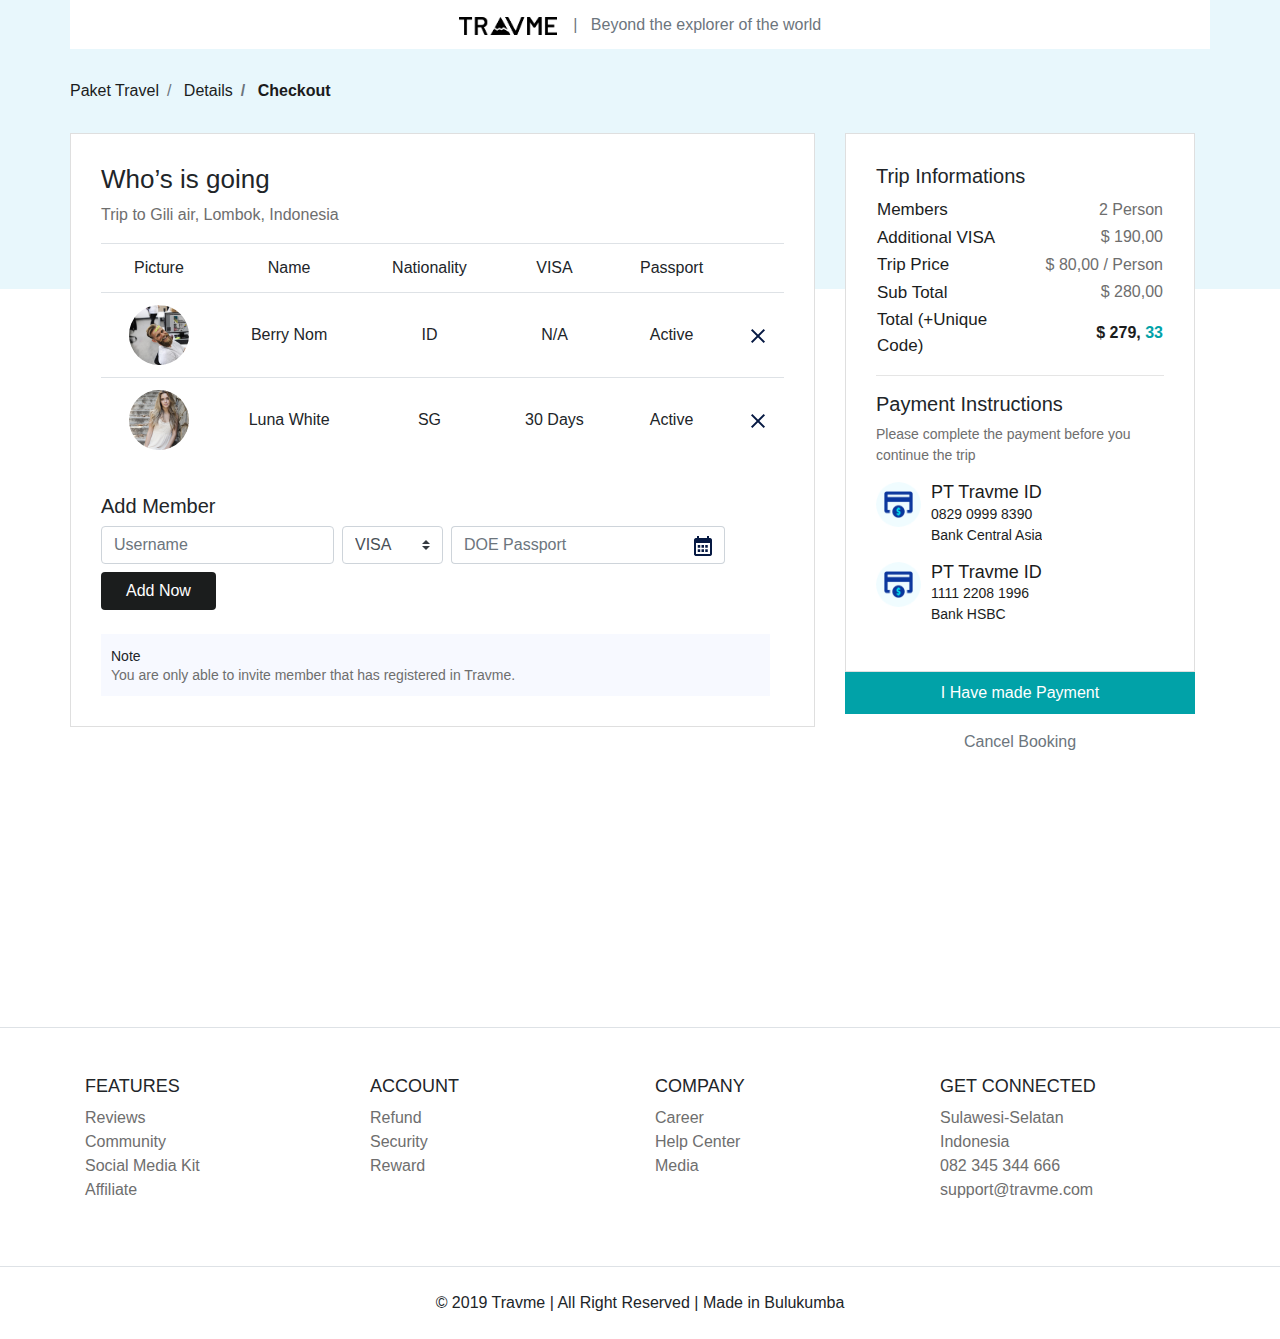
<file: checkout.html>
<!DOCTYPE html>
<html lang="en">
<head>
    <meta charset="UTF-8">
    <meta name="viewport" content="width=device-width, initial-scale=1.0">
    <meta http-equiv="X-UA-Compatible" content="ie=edge">
    <title>Travme</title>
    <link rel="stylesheet" href="frontend/libraries/bootstrap/css/bootstrap.css">
    <link rel="stylesheet" href="frontend/libraries/xzoom/xzoom.css">
    <link rel="stylesheet" href="frontend/libraries/gijgo/css/gijgo.min.css">
    <link href="https://fonts.googleapis.com/css?family=Assistant:200,300,400,600,700,800|Barlow:200,300,400,500,600,700,800&display=swap" rel="stylesheet">
    <link rel="stylesheet" href="frontend/styles/main.css">

</head>
<body>
  <!-- NAVIGASI -->
    <div class="container">
      <nav class="row navbar navbar-expand-lg navbar-light bg-white">
        <div class="navbar-nav ml-auto mr-auto mr-sm-auto mr-lg-0 mr-md-auto">
          <a href="index.html" class="navbar-brand">
            <img src="frontend/images/logo-travme.png" alt="logo travme">
          </a>
        </div>

        <ul class="navbar-nav mr-auto d-none d-lg-block">
          <li>
            <span class="text-muted">
              | &nbsp; Beyond the explorer of the world
            </span>
          </li>
        </ul>
      </nav>
    </div>
  <!-- NAVIGASI -->

  <!-- MAIN -->
    <main>
      <!-- DETAILS HEADER -->
        <section class="section-details-header"></section>
      <!-- DETAILS HEADER -->

      <!-- DETAILS CONTENT -->
        <section class="section-details-content">
          <div class="container">
            <div class="row">
              <div class="col p-0">
                <nav>
                  <ol class="breadcrumb">
                    <li class="breadcrumb-item">
                      Paket Travel
                    </li>
                    <li class="breadcrumb-item">
                      Details
                    </li>
                    <li class="breadcrumb-item active">
                      Checkout
                    </li>
                  </ol>
                </nav>
              </div>
            </div>

            <div class="row">
              <div class="col-lg-8 pl-lg-0">
                <div class="card card-details">
                  <h1>Who’s is going</h1>
                  <p>Trip to Gili air, Lombok, Indonesia</p>
                  <div class="attendee">
                    <table class="table table-responsive-sm text-center">
                      <thead>
                        <tr>
                          <td>Picture</td>
                          <td>Name</td>
                          <td>Nationality</td>
                          <td>VISA</td>
                          <td>Passport</td>
                          <td></td>
                        </tr>
                      </thead>
                      <tbody>
                        <tr>
                          <td>
                            <img src="frontend/images/avatar-1.png" height="60">
                          </td>
                          <td class="align-middle">
                            Berry Nom
                          </td>
                          <td class="align-middle">
                            ID
                          </td>
                          <td class="align-middle">
                            N/A
                          </td>
                          <td class="align-middle">
                            Active
                          </td>
                          <td class="align-middle">
                            <a href="#">
                              <img src="frontend/images/icon-remove.png">
                            </a>
                          </td>
                        </tr>

                        <tr>
                          <td>
                            <img src="frontend/images/avatar-2.png" height="60">
                          </td>
                          <td class="align-middle">
                            Luna White
                          </td>
                          <td class="align-middle">
                            SG
                          </td>
                          <td class="align-middle">
                            30 Days
                          </td>
                          <td class="align-middle">
                            Active
                          </td>
                          <td class="align-middle">
                            <a href="#">
                              <img src="frontend/images/icon-remove.png">
                            </a>
                          </td>
                        </tr>
                      </tbody>
                    </table>
                  </div>
                  
                  <div class="member mt-3">
                    <h2>Add Member</h2>
                    <form class="form-inline">
                      <label for="inputUsername" class="sr-only">Name</label>
                      <input type="text" name="inputUsername" class="form-control mb-2 mr-sm-2" id="inputUsername" placeholder="Username">

                      <label for="inputVisa" class="sr-only">Visa</label>
                      <select name="inputVisa" id="inputVisa" class="custom-select mb-2 mr-sm-2">
                        <option value="VISA" selected >VISA</option>
                        <option value="30 Days">30 Days</option>
                        <option value="N/A">N/A</option>
                      </select>

                      <label for="doePassport" class="sr-only">DOE Passport</label>
                      <div class="input-group mb-2 mr-sm-2">
                        <input type="text" class="form-control datepicker" id="doePassport" placeholder="DOE Passport">
                      </div>

                      <button type="submit" class="btn btn-add-now mb-2 px-4">
                        Add Now
                      </button>
                    </form>

                    <div>
                      <div class="note mt-3">
                        <h3 class="mt-1 mb-0">Note</h3>
                        <p class="disclamer mb-0">
                          You are only able to invite member that has registered in Travme.
                        </p>
                      </div>
                    </div>
                  </div>
                </div>
              </div>

              <div class="col-lg-4">
                <div class="card card-details card-right">                 
                  <h2>Trip Informations</h2>
                  <table class="trip-informations">
                    <tr>
                      <th width="50%">Members</th>
                      <td width="50%" class="text-right">
                        2 Person
                      </td>
                    </tr>
                    <tr>
                      <th width="50%">Additional VISA</th>
                      <td width="50%" class="text-right">
                        $ 190,00
                      </td>
                    </tr>
                    <tr>
                      <th width="50%">Trip Price</th>
                      <td width="50%" class="text-right">
                        $ 80,00 / Person
                      </td>
                    </tr>
                    <tr>
                      <th width="50%">Sub Total</th>
                      <td width="50%" class="text-right">
                        $ 280,00
                      </td>
                    </tr>
                    <tr>
                      <th width="50%">Total (+Unique Code)</th>
                      <td width="50%" class="text-right text-total">
                        <span class="text-black">$ 279,</span>
                        <span class="text-hijau">33</span> 
                      </td>
                    </tr>
                  </table>
                  <hr>
                  <h2>Payment Instructions</h2>
                  <p class="payment-instruction">
                    Please complete the payment before you
                    <br> 
                    continue the trip
                  </p>
                  <div class="bank">
                    <div class="bank-item pb-3">
                      <img src="frontend/images/icon-bank.png" alt="icon bank" class="bank-image">
                      <div class="description">
                        <h3>PT Travme ID</h3>
                        <p>
                          0829 0999 8390
                          <br>
                          Bank Central Asia
                        </p>
                      </div>
                      <div class="clearfix"></div>
                    </div>
                    <div class="bank-item pb-3">
                      <img src="frontend/images/icon-bank.png" alt="icon bank" class="bank-image">
                      <div class="description">
                        <h3>PT Travme ID</h3>
                        <p>
                          1111 2208 1996
                          <br>
                          Bank HSBC
                        </p>
                      </div>
                      <div class="clearfix"></div>
                    </div>
                  </div>
                </div>
                <div class="join-container">
                  <a href="success.html" class="btn btn-block btn-join-now mt-3 py-2">
                    I Have made Payment
                  </a>
                </div>
                <div class="text-center mt-3">
                  <a href="details.html" class="text-muted">
                    Cancel Booking
                  </a>
                </div>
              </div>
            </div>
          </div>
        </section>
      <!-- DETAILS CONTENT -->
    </main>
  <!-- MAIN -->

  <!-- FOOTER -->
    <footer class="section-footer mt-5 mb-4 border-top">
      <div class="container pt-5 pb-5">
        <div class="row justify-content-center">
          <div class="col-12">
            <div class="row">
              <div class="col-12 col-lg-3">
                <h5>FEATURES</h5>
                <ul class="list-unstyled">
                  <li><a href="#">Reviews</a></li>
                  <li><a href="#">Community</a></li>
                  <li><a href="#">Social Media Kit</a></li>
                  <li><a href="#">Affiliate</a></li>
                </ul>
              </div>
              <div class="col-12 col-lg-3">
                <h5>ACCOUNT</h5>
                <ul class="list-unstyled">
                  <li><a href="#">Refund</a></li>
                  <li><a href="#">Security</a></li>
                  <li><a href="#">Reward</a></li>
                </ul>
              </div>
              <div class="col-12 col-lg-3">
                <h5>COMPANY</h5>
                <ul class="list-unstyled">
                  <li><a href="#">Career</a></li>
                  <li><a href="#">Help Center</a></li>
                  <li><a href="#">Media</a></li>
                </ul>
              </div>
              <div class="col-12 col-lg-3">
                <h5>GET CONNECTED</h5>
                <ul class="list-unstyled">
                  <li><a href="#">Sulawesi-Selatan</a></li>
                  <li><a href="#">Indonesia</a></li>
                  <li><a href="#">082 345 344 666</a></li>
                  <li><a href="#">support@travme.com</a></li>
                </ul>
              </div>
            </div>
          </div>
        </div>
      </div>

      <div class="container-fluid">
        <div class="row border-top justify-content-center align-items-center pt-4">
          <div class="col-auto text-gray-500 font-weight-light">
            &copy 2019 Travme | All Right Reserved | Made in Bulukumba
          </div>
        </div>
      </div>
    </footer>
  <!-- FOOTER -->
  
  <script src="frontend/libraries/jquery/jquery-3.4.1.min.js"></script> 
  <script src="frontend/libraries/bootstrap/js/bootstrap.js"></script>
  <script src="frontend/libraries/retina/retina.min.js"></script>
  <script src="frontend/libraries/xzoom/xzoom.min.js"></script>
  <script src="frontend/libraries/gijgo/js/gijgo.min.js"></script>
  <script>
    $(document).ready(function(){
      $('.xzoom, .xzoom-gallery').xzoom({
        zoomWidth: 500,
        title: false,
        tint: '#333',
        xoffset: 15
      });

      $('.datepicker').datepicker({
        uiLibrary: 'bootstrap4',
        icons: {
          rightIcon: '<img src="frontend/images/icon_calender.png"/>'
        }
      })
    });
  </script>
</body>
</html>
</file>
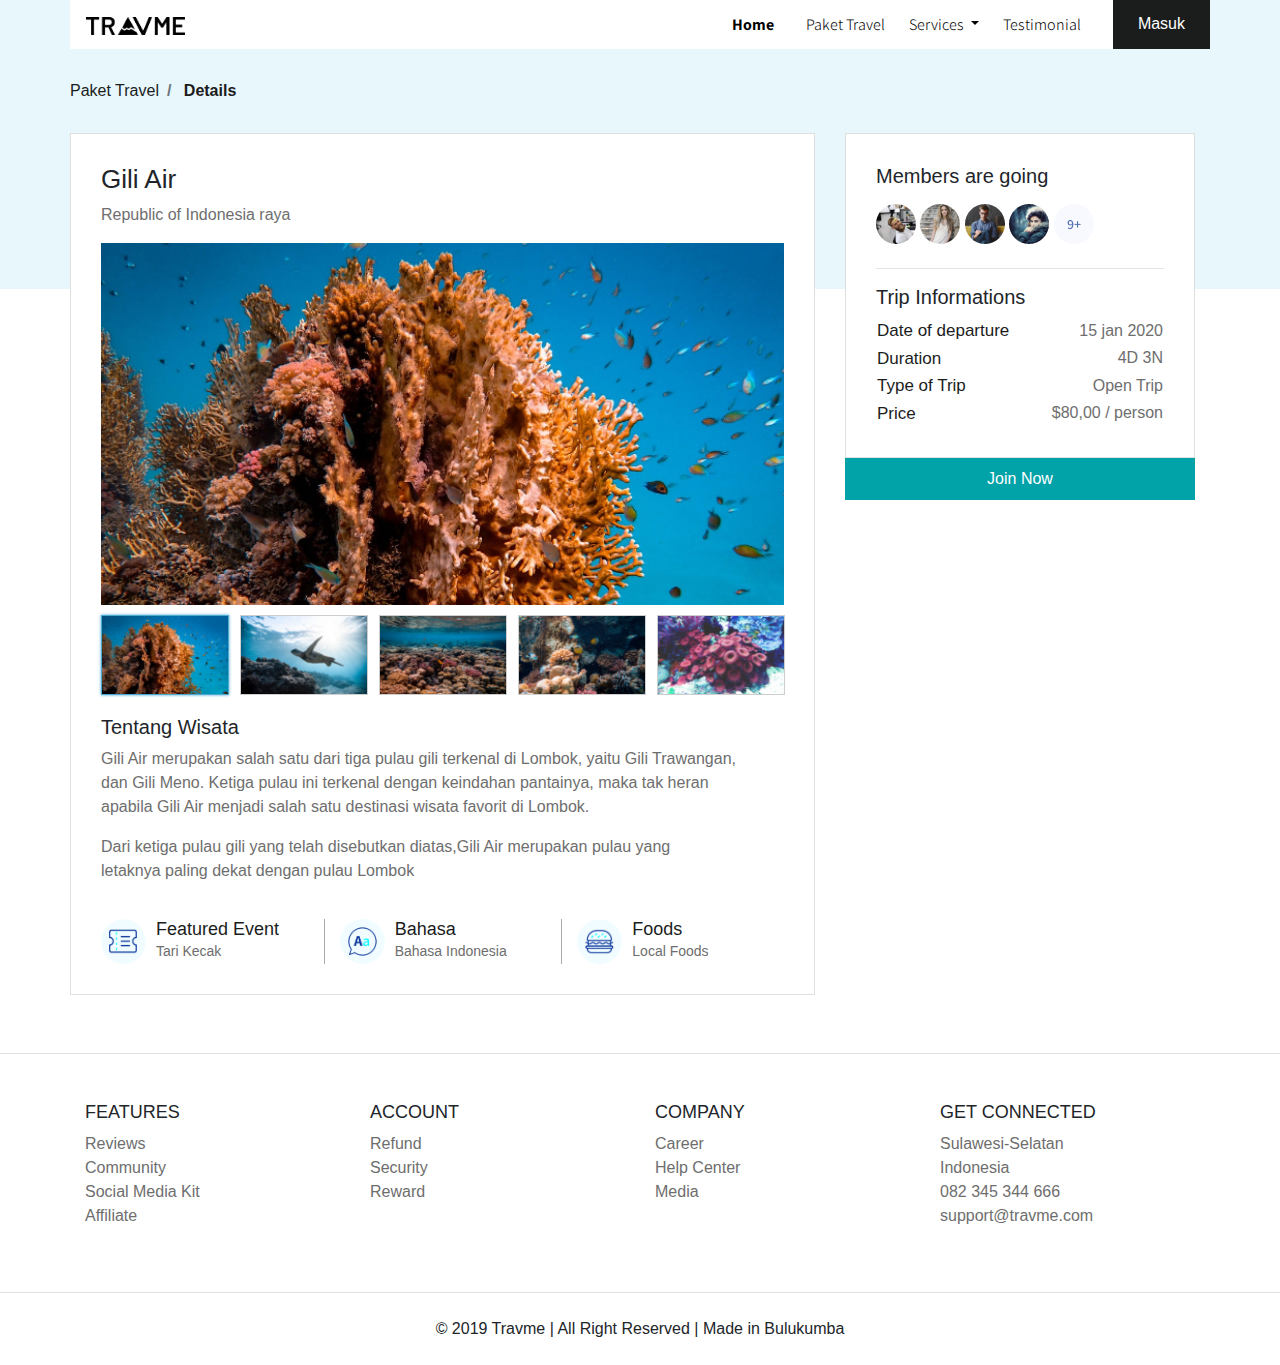
<file: details.html>
<!DOCTYPE html>
<html lang="en">
<head>
    <meta charset="UTF-8">
    <meta name="viewport" content="width=device-width, initial-scale=1.0">
    <meta http-equiv="X-UA-Compatible" content="ie=edge">
    <title>Travme</title>
    <link rel="stylesheet" href="frontend/libraries/bootstrap/css/bootstrap.css">
    <link rel="stylesheet" href="frontend/libraries/xzoom/xzoom.css">
    <link href="https://fonts.googleapis.com/css?family=Assistant:200,300,400,600,700,800|Barlow:200,300,400,500,600,700,800&display=swap" rel="stylesheet">
    <link rel="stylesheet" href="frontend/styles/main.css">

</head>
<body>
  <!-- NAVIGASI -->
    <div class="container">
      <nav class="row navbar navbar-expand-lg navbar-light bg-white">
        <a href="index.html" class="navbar-brand">
          <img src="frontend/images/logo-travme.png" alt="logo travme">
        </a>
        <button
          class="navbar-toggler navbar-toggler-right custom-toggler"
          type="button"
          data-toggle="collapse"
          data-target="#navBar"
        >

          <span class="navbar-toggler-icon"></span>
        </button>
        
        <!-- navbar -->
          <div class="collapse navbar-collapse" id="navBar">
            <ul class="navbar-nav ml-auto mr-3">
              <li class="nav-item mx-md-2">
                <a href="#" class="nav-link active">Home</a>
              </li>
              <li class="nav-item mx-md-2">
                <a href="#" class="nav-link">Paket Travel</a>
              </li>
              <li class="nav-item dropdown">
                <a
                href="#" 
                class="nav-link dropdown-toggle" 
                id="navbarDrop"
                data-toggle="dropdown"
                >
                Services
                </a>
                <div class="dropdown-menu">
                  <a href="#" class="dropdown-item">link item</a>
                  <a href="#" class="dropdown-item">link item</a>
                  <a href="#" class="dropdown-item">link item</a>
                </div>
              </li>
              <li class="nav-item mx-md-2">
                <a href="#" class="nav-link">Testimonial</a>
              </li>
            </ul>

             <!-- mobile button -->
             <form class="form-inline d-sm-block d-md-none">
              <button class="btn btn-login-mobile my-2 my-sm-0">
                Masuk
              </button>
            </form>
          <!-- mobile button -->

          <!-- desktop button -->
            <form class="form-inline my-2 my-lg-0 d-none d-md-block">
              <button class="btn btn-login-desktop my-2 my-sm-0 px-4">
                Masuk
              </button>
            </form>
          <!-- desktop button -->
          </div>
        <!-- navbar -->
      </nav>
    </div>
  <!-- NAVIGASI -->

  <!-- MAIN -->
    <main>
      <!-- DETAILS HEADER -->
        <section class="section-details-header"></section>
      <!-- DETAILS HEADER -->

      <!-- DETAILS CONTENT -->
        <section class="section-details-content">
          <div class="container">
            <div class="row">
              <div class="col p-0">
                <nav>
                  <ol class="breadcrumb">
                    <li class="breadcrumb-item">
                      Paket Travel
                    </li>
                    <li class="breadcrumb-item active">
                      Details
                    </li>
                  </ol>
                </nav>
              </div>
            </div>

            <div class="row">
              <div class="col-lg-8 pl-lg-0">
                <div class="card card-details">
                  <h1>Gili Air</h1>
                  <p>Republic of Indonesia raya</p>
                  <div class="gallery">
                    <div class="xzoom-container">
                      <img src="frontend/images/details11.jpg" class="xzoom" id="xzoom-default" xoriginal="frontend/images/details11.jpg">
                    </div>

                    <div class="xzoom-thumbs">
                      <a href="frontend/images/details11.jpg">
                        <img
                         src="frontend/images/details-thumbs11.jpg" class="xzoom-gallery" 
                         xpreview="frontend/images/details11.jpg">
                      </a>
                      <a href="frontend/images/details22.jpg">
                        <img
                         src="frontend/images/details-thumbs22.jpg" class="xzoom-gallery" 
                         xpreview="frontend/images/details22.jpg">
                      </a>
                      <a href="frontend/images/details33.jpg">
                        <img
                         src="frontend/images/details-thumbs33.jpg" class="xzoom-gallery" 
                         xpreview="frontend/images/details33.jpg">
                      </a>
                      <a href="frontend/images/details44.jpg">
                        <img
                         src="frontend/images/details-thumbs44.jpg" class="xzoom-gallery" 
                         xpreview="frontend/images/details44.jpg">
                      </a>
                      <a href="frontend/images/details55.jpg">
                        <img
                         src="frontend/images/details-thumbs55.jpg" class="xzoom-gallery" 
                         xpreview="frontend/images/details55.jpg">
                      </a>
                    </div>
                  </div>
                  <h2>Tentang Wisata</h2>
                  <p>
                    Gili Air merupakan salah satu dari tiga pulau gili terkenal di Lombok, yaitu Gili Trawangan, 
                    <br>
                    dan Gili Meno. Ketiga pulau ini terkenal dengan keindahan pantainya, maka tak heran 
                    <br>
                    apabila Gili Air menjadi salah satu destinasi wisata favorit di Lombok.
                  </p>
                  <p>
                    Dari ketiga pulau gili yang telah disebutkan diatas,Gili Air merupakan pulau yang 
                    <br>
                    letaknya paling dekat dengan pulau Lombok
                  </p>
                  <div class="features row">
                    <div class="col-md-4 col-sm-4">
                      <img src="frontend/images/icon-event.png" alt="icon featured event" class="features-image">
                      <div class="description">
                        <h3>Featured Event</h3>
                        <p>Tari Kecak</p>
                      </div>
                    </div>
                    <div class="col-md-4 col-sm-4 left-line">
                      <img src="frontend/images/icon-bahasa.png" alt="icon bahasa" class="features-image">
                      <div class="description">
                        <h3>Bahasa</h3>
                        <p>Bahasa Indonesia</p>
                      </div>
                    </div>
                    <div class="col-md-4 col-sm-4 left-line">
                      <img src="frontend/images/icon-foods.png" alt="icont foods" class="features-image">
                      <div class="description">
                        <h3>Foods</h3>
                        <p>Local Foods</p>
                      </div>
                    </div>
                  </div>
                </div>
              </div>

              <div class="col-lg-4">
                <div class="card card-details card-right">
                  <h2>Members are going</h2>
                  <div class="members my-2">
                    <img src="frontend/images/member-1.png" class="member-image mr-0">
                    <img src="frontend/images/member-2.png" class="member-image mr-0">
                    <img src="frontend/images/member-3.png" class="member-image mr-0">
                    <img src="frontend/images/member-4.png" class="member-image mr-0">
                    <img src="frontend/images/member-5.png" class="member-image mr-0">
                  </div>
                  <hr>
                  <h2>Trip Informations</h2>
                  <table class="trip-informations">
                    <tr>
                      <th width="50%">Date of departure</th>
                      <td width="50%" class="text-right">
                        15 jan 2020
                      </td>
                    </tr>
                    <tr>
                      <th width="50%">Duration</th>
                      <td width="50%" class="text-right">
                        4D 3N
                      </td>
                    </tr>
                    <tr>
                      <th width="50%">Type of Trip</th>
                      <td width="50%" class="text-right">
                        Open Trip
                      </td>
                    </tr>
                    <tr>
                      <th width="50%">Price</th>
                      <td width="50%" class="text-right">
                        $80,00 / person
                      </td>
                    </tr>
                  </table>
                </div>
                <div class="join-container">
                  <a href="checkout.html" class="btn btn-block btn-join-now mt-3 py-2">
                    Join Now
                  </a>
                </div>
              </div>
            </div>
          </div>
        </section>
      <!-- DETAILS CONTENT -->
    </main>
  <!-- MAIN -->

  <!-- FOOTER -->
    <footer class="section-footer mt-5 mb-4 border-top">
      <div class="container pt-5 pb-5">
        <div class="row justify-content-center">
          <div class="col-12">
            <div class="row">
              <div class="col-12 col-lg-3">
                <h5>FEATURES</h5>
                <ul class="list-unstyled">
                  <li><a href="#">Reviews</a></li>
                  <li><a href="#">Community</a></li>
                  <li><a href="#">Social Media Kit</a></li>
                  <li><a href="#">Affiliate</a></li>
                </ul>
              </div>
              <div class="col-12 col-lg-3">
                <h5>ACCOUNT</h5>
                <ul class="list-unstyled">
                  <li><a href="#">Refund</a></li>
                  <li><a href="#">Security</a></li>
                  <li><a href="#">Reward</a></li>
                </ul>
              </div>
              <div class="col-12 col-lg-3">
                <h5>COMPANY</h5>
                <ul class="list-unstyled">
                  <li><a href="#">Career</a></li>
                  <li><a href="#">Help Center</a></li>
                  <li><a href="#">Media</a></li>
                </ul>
              </div>
              <div class="col-12 col-lg-3">
                <h5>GET CONNECTED</h5>
                <ul class="list-unstyled">
                  <li><a href="#">Sulawesi-Selatan</a></li>
                  <li><a href="#">Indonesia</a></li>
                  <li><a href="#">082 345 344 666</a></li>
                  <li><a href="#">support@travme.com</a></li>
                </ul>
              </div>
            </div>
          </div>
        </div>
      </div>

      <div class="container-fluid">
        <div class="row border-top justify-content-center align-items-center pt-4">
          <div class="col-auto text-gray-500 font-weight-light">
            &copy 2019 Travme | All Right Reserved | Made in Bulukumba
          </div>
        </div>
      </div>
    </footer>
  <!-- FOOTER -->
  
  <script src="frontend/libraries/jquery/jquery-3.4.1.min.js"></script> 
  <script src="frontend/libraries/bootstrap/js/bootstrap.js"></script>
  <script src="frontend/libraries/retina/retina.min.js"></script>
  <script src="frontend/libraries/xzoom/xzoom.min.js"></script>
  <script>
    $(document).ready(function(){
      $('.xzoom, .xzoom-gallery').xzoom({
        zoomWidth: 500,
        title: false,
        tint: '#333',
        xoffset: 15
      });
    });
  </script>
</body>
</html>
</file>
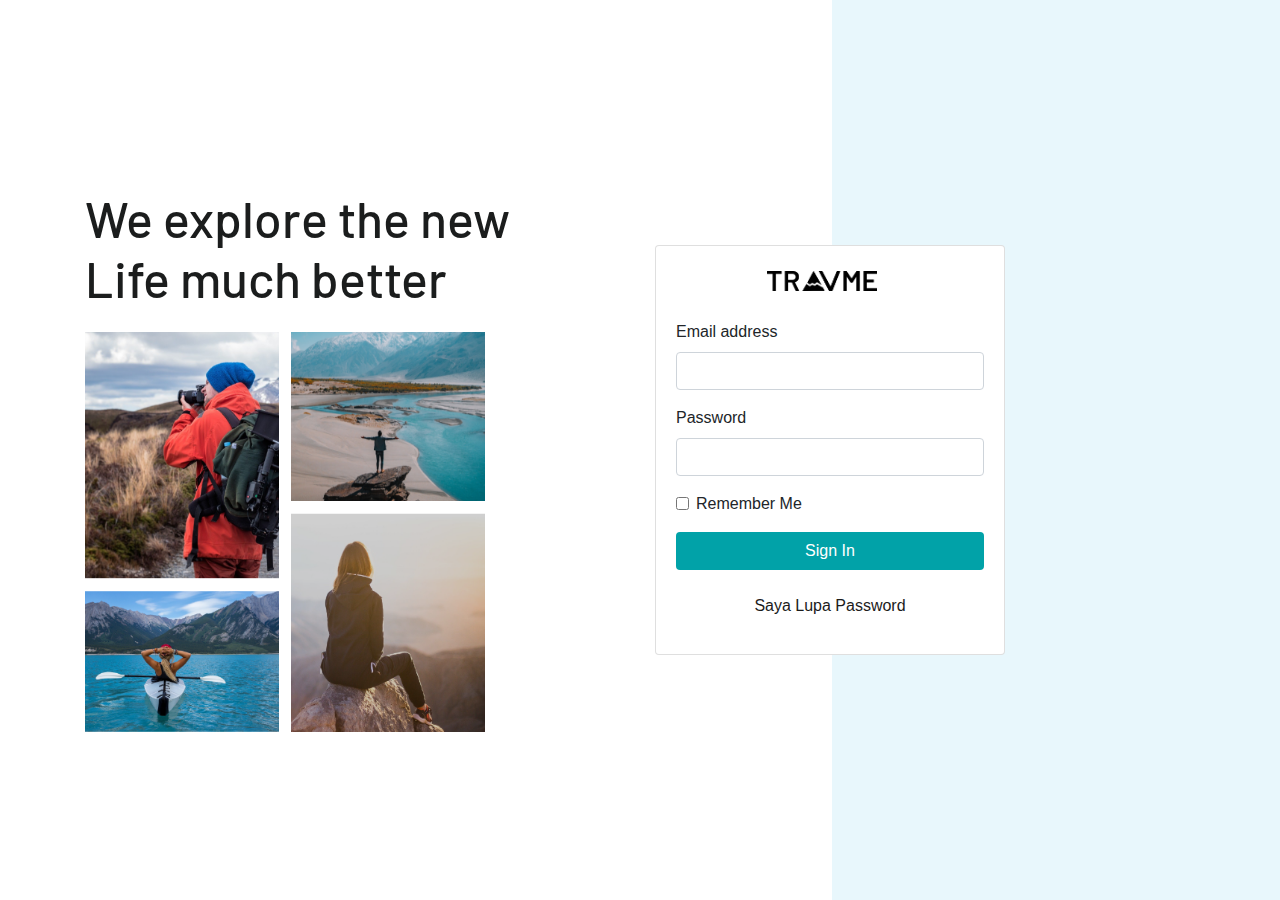
<file: login.html>
<!DOCTYPE html>
<html lang="en">

<head>
  <meta charset="UTF-8">
  <meta name="viewport" content="width=device-width, initial-scale=1.0">
  <meta http-equiv="X-UA-Compatible" content="ie=edge">
  <title>Travme</title>
  <link rel="stylesheet" href="frontend/libraries/bootstrap/css/bootstrap.css">
  <link rel="stylesheet" href="frontend/libraries/xzoom/xzoom.css">
  <link rel="stylesheet" href="frontend/libraries/gijgo/css/gijgo.min.css">
  <link href="https://fonts.googleapis.com/css?family=Assistant:200,300,400,600,700,800|Barlow:200,300,400,500,600,700,800&display=swap" rel="stylesheet">
  <link rel="stylesheet" href="frontend/styles/main.css">

</head>

<body>
  <!-- MAIN -->
    <main class="login-container">
      <div class="container">
        <div class="row page-login d-flex align-items-center">
          <div class="section-left col-12 col-md-6">
            <h1 class="mb-4">
              We explore the new
              <br>
              Life much better
            </h1>
            <img src="frontend/images/img-sign-in.png" alt="img login" class="d-none d-sm-flex">
          </div>
          <div class="section-right col-12 col-md-4">
            <div class="card">
              <div class="card-body">
                <div class="text-center">
                  <a href="index.html" class="navbar-brand">
                    <img src="frontend/images/logo-travme.png" alt="logo travme" class="mb-4">
                  </a>
                </div>
                <form>
                  <div class="form-group">
                    <label for="exampleInputEmail1">Email address</label>
                    <input type="email" class="form-control" id="exampleInputEmail1" aria-describedby="emailHelp">
                  </div>
                  <div class="form-group">
                    <label for="exampleInputPassword1">Password</label>
                    <input type="password" class="form-control" id="exampleInputPassword1">
                  </div>
                  <div class="form-group form-check">
                    <input type="checkbox" class="form-check-input">
                    <label for="exampleCheck1" class="form-check-label">Remember Me</label>
                  </div>
                  <button type="submit" class="btn btn-login btn-block">
                    Sign In
                  </button>
                  <p class="text-center mt-4">
                    <a href="#">Saya Lupa Password</a>
                  </p>
                </form>                  
              </div>
            </div>
          </div>
        </div>
      </div>
    </main>
  <!-- MAIN -->

  <script src="frontend/libraries/jquery/jquery-3.4.1.min.js"></script>
  <script src="frontend/libraries/bootstrap/js/bootstrap.js"></script>
  <script src="frontend/libraries/retina/retina.min.js"></script>

</body>

</html>
</file>
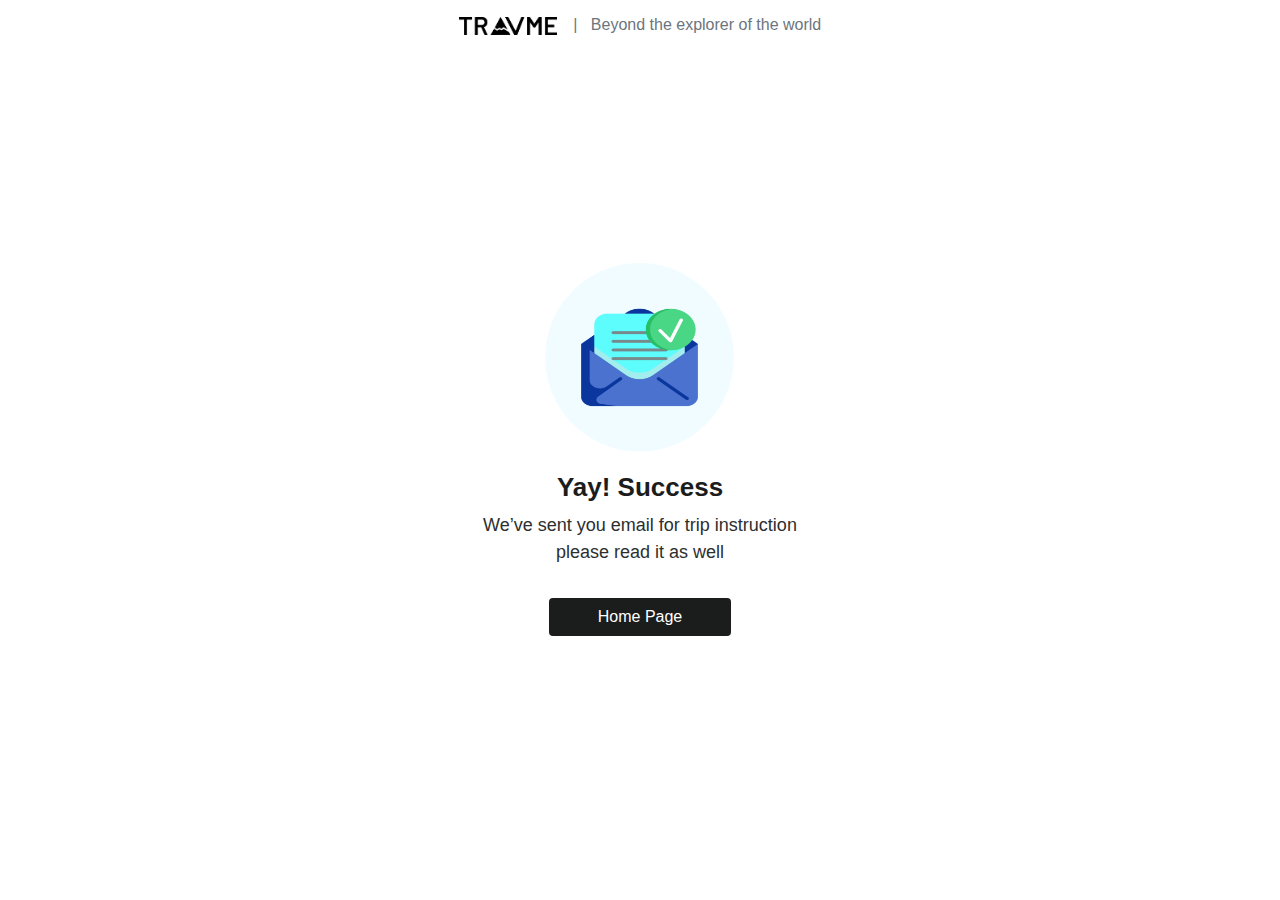
<file: success.html>
<!DOCTYPE html>
<html lang="en">
<head>
    <meta charset="UTF-8">
    <meta name="viewport" content="width=device-width, initial-scale=1.0">
    <meta http-equiv="X-UA-Compatible" content="ie=edge">
    <title>Travme</title>
    <link rel="stylesheet" href="frontend/libraries/bootstrap/css/bootstrap.css">
    <link rel="stylesheet" href="frontend/libraries/xzoom/xzoom.css">
    <link rel="stylesheet" href="frontend/libraries/gijgo/css/gijgo.min.css">
    <link href="https://fonts.googleapis.com/css?family=Assistant:200,300,400,600,700,800|Barlow:200,300,400,500,600,700,800&display=swap" rel="stylesheet">
    <link rel="stylesheet" href="frontend/styles/main.css">

</head>
<body>
  <!-- NAVIGASI -->
    <div class="container">
      <nav class="row navbar navbar-expand-lg navbar-light bg-white">
        <div class="navbar-nav ml-auto mr-auto mr-sm-auto mr-lg-0 mr-md-auto">
          <a href="index.html" class="navbar-brand">
            <img src="frontend/images/logo-travme.png" alt="logo travme">
          </a>
        </div>

        <ul class="navbar-nav mr-auto d-none d-lg-block">
          <li>
            <span class="text-muted">
              | &nbsp; Beyond the explorer of the world
            </span>
          </li>
        </ul>
      </nav>
    </div>
  <!-- NAVIGASI -->

  <!-- MAIN -->
    <main>
      <div class="section-success d-flex align-items-center">
        <div class="col text-center">
          <img src="frontend/images/icon-email.png" alt="icon email">
          <h1>Yay! Success</h1>
          <p>
            We’ve sent you email for trip instruction
            <br>
            please read it as well
          </p>
          <a href="index.html" class="btn btn-home-page mt-3 px-5">
            Home Page
          </a>
        </div>
      </div>
    </main>
  <!-- MAIN -->
  
  <script src="frontend/libraries/jquery/jquery-3.4.1.min.js"></script> 
  <script src="frontend/libraries/bootstrap/js/bootstrap.js"></script>
  <script src="frontend/libraries/retina/retina.min.js"></script>
  <script src="frontend/libraries/xzoom/xzoom.min.js"></script>
  <script src="frontend/libraries/gijgo/js/gijgo.min.js"></script>
  <script>
    $(document).ready(function(){
      $('.xzoom, .xzoom-gallery').xzoom({
        zoomWidth: 500,
        title: false,
        tint: '#333',
        xoffset: 15
      });

      $('.datepicker').datepicker({
        uiLibrary: 'bootstrap4',
        icons: {
          rightIcon: '<img src="frontend/images/icon_calender.png"/>'
        }
      })
    });
  </script>
</body>
</html>
</file>
<file: frontend/styles/main.css>
body {
  background-color: #ffffff;
}

.navbar-toggler {
  border: 0px !important;
  font-size: 1rem;
}

.custom-toggler .navbar-toggler-icon {
  background-image: url("data:image/svg+xml;charset=utf8,%3Csvg viewBox='0 0 32 32' xmlns='http://www.w3.org/2000/svg'%3E%3Cpath stroke='rgba(0, 0, 0, 1)' stroke-width='2' stroke-linecap='round' stroke-miterlimit='10' d='M4 8h24M4 16h24M4 24h24'/%3E%3C/svg%3E");
}

.navbar-brand img {
  max-height: 16px;
}

.navbar-light .navbar-nav .nav-link {
  font-family: 'Assistant', sans-serif;
  color: #000000;
  font-weight: 300;
}

.navbar-light .navbar-nav .nav-link.active {
  font-weight: bold;
  color: #000000 !important;
}

.btn-login-desktop {
  background-color: #1B1D1D;
  color: #ffffff;
  border-radius: 0;
  margin-top: -10px !important;
  margin-bottom: -8px !important;
  margin-right: -16px !important;
  height: 50px;
}

.btn-login-desktop:hover {
  background-color: #2D2F2F;
  color: #ffffff;
}

.btn-login-mobile {
  background-color: #1B1D1D;
  color: #ffffff;
}

.btn-login-mobile:hover {
  background-color: #2D2F2F;
  color: #ffffff;
}

header {
  padding: 255px 0px 223px;
  background-image: url("../images/header.jpg");
  background-size: cover;
  background-position: center;
  margin-top: -70px;
  height: 650px;
}

header h1 {
  font-family: 'Barlow', sans-serif;
  color: #ffffff;
  font-size: 24px;
  font-weight: 600;
}

header .btn-get-started {
  background-color: #01A2A8;
  color: #ffffff;
}

header .btn-get-started:hover {
  background-color: #00B8BF;
  color: #ffffff;
}

.section-panel-statistik {
  margin-top: -49px;
}

.section-panel-statistik .statistik-detail {
  padding-top: 15px;
  background-color: #ffffff;
  padding-left: 20px;
  border: 0;
  margin-right: 0;
}

.section-panel-statistik h2 {
  margin-bottom: 0;
  font-family: 'Assistant', sans-serif;
  font-size: 18px;
  color: #000000;
  font-weight: 600;
}

.section-panel-statistik p {
  font-family: 'Assistant', sans-serif;
  font-size: 13px;
  color: #000000;
  font-weight: lighter;
}

.section-popular {
  min-height: 540px;
  background-color: #1B1D1D;
  margin-top: -50px;
  margin-bottom: -300px;
}

.section-popular .section-popular-heading {
  margin-top: 110px;
}

.section-popular .section-popular-heading h2, .section-popular .section-popular-heading p {
  color: #ffffff;
}

.section-popular .section-popular-heading h2 {
  font-family: 'Barlow', sans-serif;
  font-size: 27px;
  font-weight: bold;
}

.section-popular .section-popular-heading p {
  font-family: 'Assistant', sans-serif;
  font-size: 14px;
  font-weight: normal;
}

.section-popular-content .section-popular-travel .card-travel {
  min-height: 380px;
  background-color: #aaaaaa;
  color: #ffffff;
  padding: 30px;
  background-size: cover;
  background-position: center;
  margin-bottom: 20px;
}

.section-popular-content .section-popular-travel .travel-country {
  font-size: 14px;
  color: #ffffff;
}

.section-popular-content .section-popular-travel .travel-location {
  font-size: 20px;
  color: #ffffff;
}

.section-popular-content .section-popular-travel .travel-button .btn-travel-details {
  background-color: #01A2A8;
  color: #ffffff;
}

.section-popular-content .section-popular-travel .travel-button .btn-travel-details:hover {
  background-color: #00B8BF;
  color: #ffffff;
}

.section-our-network {
  background-color: #ffffff;
  margin-top: -170px;
  padding-top: 240px;
  padding-bottom: 50px;
}

.section-our-network h2 {
  font-family: 'Barlow', sans-serif;
  font-size: 27px;
  font-weight: bold;
}

.section-our-network p {
  font-family: 'Assistant', sans-serif;
  font-size: 14px;
  font-weight: normal;
}

.section-our-network img {
  max-width: 100%;
}

.section-testimonial-heading {
  min-height: 506px;
  background: -webkit-gradient(linear, left top, left bottom, from(rgba(231, 249, 250, 0.31)), to(#f7f9ff));
  background: linear-gradient(rgba(231, 249, 250, 0.31) 0%, #f7f9ff 100%);
  padding-top: 50px;
}

.section-testimonial-heading h2 {
  font-family: 'Barlow', sans-serif;
  font-size: 27px;
  font-weight: bold;
}

.section-testimonial-heading p {
  font-family: 'Assistant', sans-serif;
  font-size: 14px;
  font-weight: normal;
}

.section-testimonial-content {
  margin-top: -300px;
  padding-bottom: 0;
}

.section-testimonial-content .section-testimonial-travel .card-testimonial {
  padding: 40px 20px 10px;
  border-radius: 11px;
  margin-bottom: 20px;
}

.section-testimonial-content .section-testimonial-travel .card-testimonial .testimonial-content {
  min-height: 330px;
}

.section-testimonial-content .section-testimonial-travel .card-testimonial h3 {
  font-family: 'Barlow', sans-serif;
  font-size: 20px;
}

.section-testimonial-content .section-testimonial-travel .card-testimonial .testimonial {
  font-family: 'Assistant', sans-serif;
  font-size: 23px;
  font-weight: 200;
  color: #6e6e6e;
  min-height: 120px;
}

.section-testimonial-content .section-testimonial-travel .card-testimonial hr {
  margin-left: -20px;
  margin-right: -20px;
}

.section-testimonial-content .section-testimonial-travel .card-testimonial .trip-to {
  font-size: 15px;
  font-weight: normal;
  color: #6e6e6e;
}

.section-testimonial-content .btn-need-help {
  border: 1px solid #01A2A8;
  color: #01A2A8;
}

.section-testimonial-content .btn-need-help:hover {
  background-color: #01A2A8;
  color: #ffffff;
}

.section-testimonial-content .btn-get-started {
  background-color: #01A2A8;
  color: #ffffff;
}

.section-testimonial-content .btn-get-started:hover {
  background-color: #00B8BF;
  color: #ffffff;
}

.section-footer a {
  color: #6e6e6e;
}

.section-footer h5 {
  font-size: 18px;
  font-weight: normal;
}

.section-details-header {
  min-height: 310px;
  background-color: #E8F7FC;
  margin-top: -70px;
}

.section-details-content {
  margin-top: -210px;
  min-height: 100vh;
}

.section-details-content .breadcrumb {
  background-color: transparent;
  padding: 10;
  margin-bottom: 30px;
}

.section-details-content .breadcrumb-item {
  color: #1B1D1D;
}

.section-details-content .breadcrumb-item.active {
  font-weight: bold;
  color: #1b1b1b;
}

.section-details-content .card-details {
  padding: 30px;
  border-radius: 0px;
  margin-bottom: 10px;
}

.section-details-content .card-details h1 {
  font-size: 26px;
}

.section-details-content .card-details h2 {
  font-size: 20px;
}

.section-details-content .card-details p {
  font-size: 16px;
  color: #6e6e6e;
  font-weight: 200;
}

.section-details-content .card-details .payment-instruction {
  font-weight: 300;
  font-size: 14px;
  color: #6e6e6e;
}

.section-details-content .card-details .bank .bank-item h3 {
  font-size: 18px;
  color: #1b1b1b;
  margin-bottom: 0;
  font-weight: 300;
}

.section-details-content .card-details .bank .bank-item p {
  margin-bottom: 0;
}

.section-details-content .card-details .bank .bank-item .description {
  margin-left: 10px;
  overflow: hidden;
  float: left;
}

.section-details-content .card-details .bank .bank-item .description p {
  font-weight: normal;
  font-size: 14px;
  color: #1B1D1D;
}

.section-details-content .card-details .bank .bank-image {
  width: 45px;
  height: 45px;
  float: left;
}

.section-details-content .card-details .trip-informations th {
  font-size: 17px;
  font-weight: 300;
  color: #1B1D1D;
}

.section-details-content .card-details .trip-informations td {
  font-size: 16px;
  font-weight: 200;
  color: #6e6e6e;
}

.section-details-content .card-details .trip-informations .text-black {
  color: #1B1D1D;
  font-weight: bold;
}

.section-details-content .card-details .trip-informations .text-hijau {
  color: #01A2A8;
  font-weight: bold;
}

.section-details-content .card-details .note {
  background-color: #F7F9FF;
  padding: 10px;
}

.section-details-content .card-details .note h3 {
  font-size: 14px;
  font-weight: 500;
}

.section-details-content .card-details .note .disclamer {
  font-weight: 300;
  font-size: 14px;
  color: #6e6e6e;
}

.section-details-content .card-details .gj-datepicker .datepicker {
  border-right: 0;
}

.section-details-content .card-details .gj-datepicker .input-group-append .btn {
  padding-right: 30px;
}

.section-details-content .card-details .btn-add-now {
  background-color: #1B1D1D;
  color: #ffffff;
}

.section-details-content .card-details .btn-add-now:hover {
  background-color: #2D2F2F;
  color: #ffffff;
}

.section-details-content .features {
  margin-top: 20px;
}

.section-details-content .features h3 {
  font-size: 18px;
  color: #1B1D1D;
  margin-bottom: 0;
  font-weight: lighter;
}

.section-details-content .features p {
  font-size: 14px;
  margin-bottom: 0;
  font-weight: lighter;
}

.section-details-content .features .description {
  margin-left: 10px;
  margin-bottom: 20px;
  overflow: hidden;
  float: left;
}

.section-details-content .features .features-image {
  width: 45px;
  height: 45px;
  float: left;
}

.section-details-content .gallery .xzoom-container {
  display: block;
}

.section-details-content .gallery .xzoom-container .xzoom {
  width: 100%;
  height: 100%;
  -webkit-box-shadow: none;
          box-shadow: none;
  margin-bottom: 10px;
}

.section-details-content .gallery .xzoom-container .xactive {
  border: 5px solid #01A2A8;
}

.section-details-content .gallery .xzoom-thumbs {
  margin-left: -4px;
}

.section-details-content .gallery .xzoom-thumbs .xzoom-gallery {
  margin-left: 3px;
  width: 40px;
  height: 30px;
}

.section-details-content .members .member-image {
  width: 40px;
  height: 40px;
}

.section-details-content .join-container {
  margin-top: -16px;
}

.section-details-content .btn-join-now {
  background-color: #01A2A8;
  color: #ffffff;
  border-radius: 0;
}

.section-details-content .btn-join-now:hover {
  background-color: #00B8BF;
  color: #ffffff;
}

.section-success {
  height: 90vh;
}

.section-success img {
  margin-bottom: 20px;
  margin-top: -10px;
}

.section-success h1 {
  font-weight: 600;
  font-size: 26px;
  color: #1B1D1D;
}

.section-success p {
  font-weight: 300;
  font-size: 18px;
  color: #2D2F2F;
}

.section-success .btn-home-page {
  border-radius: 4px;
  background-color: #1B1D1D;
  color: #ffffff;
}

.section-success .btn-home-page:hover {
  background-color: #2D2F2F;
  color: #ffffff;
}

.login-container .page-login {
  height: 100vh;
}

.login-container .page-login .section-left h1 {
  font-family: 'Barlow', sans-serif;
  color: #1B1D1D;
  font-size: 25px;
  margin-top: 20px;
  text-align: center;
}

.login-container .page-login .section-left img {
  width: 400px;
  height: 400px;
}

.login-container .page-login .section-right {
  margin-top: -50px;
}

.login-container .page-login .section-right .navbar-brand img {
  max-height: 20px;
}

.login-container .page-login .section-right a {
  color: #1b1b1b;
}

.login-container .page-login .btn-login {
  background-color: #01A2A8;
  color: #ffffff;
}

.login-container .page-login .btn-login:hover {
  background-color: #00B8BF;
  color: #ffffff;
}

@media (min-width: 992px) {
  .navbar {
    height: 49px;
  }
  .navbar-brand img {
    max-height: 18px;
  }
  header {
    padding: 222px 0px 223px;
  }
  header h1 {
    font-family: 'Barlow', sans-serif;
    color: #ffffff;
    font-size: 50px;
    font-weight: 600;
  }
  .section-panel-statistik .statistik-detail {
    padding-left: 60px;
  }
  .section-panel-statistik h2 {
    font-size: 30px;
  }
  .section-panel-statistik p {
    font-size: 18px;
  }
  .section-popular {
    margin-bottom: -230px;
  }
  .section-popular .section-popular-heading {
    margin-top: 150px;
  }
  .section-popular .section-popular-heading h2 {
    font-size: 35px;
  }
  .section-popular .section-popular-heading p {
    font-size: 18px;
  }
  .section-our-network h2 {
    font-size: 35px;
  }
  .section-our-network p {
    font-size: 18px;
  }
  .section-testimonial-heading h2 {
    font-size: 35px;
  }
  .section-testimonial-heading p {
    font-size: 18px;
  }
  .section-details-content .breadcrumb {
    padding: 0;
  }
  .section-details-content .left-line {
    border-left: 1px solid #aaaaaa;
  }
  .section-details-content .features .description {
    margin-bottom: 0;
  }
  .section-details-content .gallery .xzoom-thumbs {
    margin-left: -12px;
  }
  .section-details-content .gallery .xzoom-thumbs .xzoom-gallery {
    margin-left: 9.5px;
    margin-right: -3px;
    width: 128px;
    height: 80px;
  }
  .section-details-content .note {
    margin-right: 14px;
  }
  .login-container {
    background: -webkit-gradient(linear, left top, right top, color-stop(65%, #fff), color-stop(35%, #e8f7fc));
    background: linear-gradient(90deg, #fff 65%, #e8f7fc 35%);
    width: 100vw;
    height: 100vh;
  }
  .login-container .page-login .section-left h1 {
    font-size: 50px;
    text-align: left;
  }
  .login-container .page-login .section-right {
    margin-top: 0;
  }
}
/*# sourceMappingURL=main.css.map */
</file>
<file: frontend/libraries/xzoom/xzoom.css>
/* Compatibility styles for frameworks like bootstrap, foundation e.t.c */
.xzoom-source img, .xzoom-preview img, .xzoom-lens img {
  display: block;
  max-width: none;
  max-height: none;
  -webkit-transition: none;
  -moz-transition: none;
  -o-transition: none;
  transition: none;
}
/* --------------- */

/* xZoom Styles below */
.xzoom-container { 
  display: inline-block;
}

.xzoom-thumbs {
  text-align: center;
  margin-bottom: 10px;
}

.xzoom { 
  -webkit-box-shadow: 0px 0px 5px 0px rgba(0,0,0,0.5);
  -moz-box-shadow: 0px 0px 5px 0px rgba(0,0,0,0.5);
  box-shadow: 0px 0px 5px 0px rgba(0,0,0,0.5);  
}
.xzoom2, .xzoom3, .xzoom4, .xzoom5 {
  -webkit-box-shadow: 0px 0px 5px 0px rgba(0,0,0,0.5);
  -moz-box-shadow: 0px 0px 5px 0px rgba(0,0,0,0.5);
  box-shadow: 0px 0px 5px 0px rgba(0,0,0,0.5);
}

/* Thumbs */
.xzoom-gallery, .xzoom-gallery2, .xzoom-gallery3, .xzoom-gallery4, .xzoom-gallery5 {
  border: 1px solid #cecece;
  margin-left: 5px;
  margin-bottom: 10px;
}

.xzoom-source, .xzoom-hidden {
  display: block;
  position: static;
  float: none;
  clear: both;
}

/* Everything out of border is hidden */
.xzoom-hidden {
  overflow: hidden;
}

/* Preview */
.xzoom-preview {
  border: 1px solid #888;
  background: #2f4f4f;
  box-shadow: -0px -0px 10px rgba(0,0,0,0.50);
}

/* Lens */
.xzoom-lens {
  border: 1px solid #555;
  box-shadow: -0px -0px 10px rgba(0,0,0,0.50);
  cursor: crosshair;
}

/* Loading */
.xzoom-loading {
  background-position: center center;
  background-repeat: no-repeat;
  border-radius: 100%;
  opacity: .7;
  background: url(../images/xloading.gif);
  width: 48px;
  height: 48px;
}

/* Additional class that applied to thumb when it is active */
.xactive {
  -webkit-box-shadow: 0px 0px 3px 0px rgba(74,169,210,1);
  -moz-box-shadow: 0px 0px 3px 0px rgba(74,169,210,1);
  box-shadow: 0px 0px 3px 0px rgba(74,169,210,1); 
  border: 1px solid #4aaad2;
}

/* Caption */
.xzoom-caption {
  position: absolute;
  bottom: -43px;
  left: 0;
  background: #000;
  width: 100%;
  text-align: left;
}

.xzoom-caption span {
  color: #fff;
  font-family: Arial, sans-serif;
  display: block;
  font-size: 0.75em;
  font-weight: bold;
  padding: 10px;
}
</file>
<file: frontend/libraries/gijgo/css/gijgo.min.css>
.gj-button-md,.gj-text-align-center{text-align:center}.gj-button-md,.gj-modal{overflow:hidden;outline:0}.gj-button-md,.gj-button-md-group{position:relative;vertical-align:middle}.gj-button,.gj-button-md,.gj-cursor-pointer{cursor:pointer}.gj-button{background-color:#f5f5f5;border:1px solid #ddd;color:#000;border-radius:3px;padding:6px 10px}.gj-unselectable{-webkit-touch-callout:none;-webkit-user-select:none;-khtml-user-select:none;-moz-user-select:none;-ms-user-select:none;user-select:none}.gj-row{display:-webkit-box;display:-ms-flexbox;display:flex;-ms-flex-wrap:wrap;flex-wrap:wrap}.gj-margin-left-5{margin-left:5px}.gj-margin-left-10{margin-left:10px}.gj-width-full{width:100%}.gj-font-size-16{font-size:16px}.gj-hidden{display:none}.gj-button-md{background:0 0;border:none;border-radius:2px;color:rgba(0,0,0,.87);height:36px;margin:0;min-width:64px;padding:0 16px;display:inline-block;font-family:Roboto,Helvetica,Arial,sans-serif;font-size:1rem;font-weight:500;text-transform:uppercase;letter-spacing:0;will-change:box-shadow;transition:box-shadow .2s cubic-bezier(.4,0,1,1),background-color .2s cubic-bezier(.4,0,.2,1),color .2s cubic-bezier(.4,0,.2,1);text-decoration:none;line-height:36px;-webkit-user-select:none;-moz-user-select:none;-ms-user-select:none;user-select:none}.gj-button-md:hover{background-color:rgba(158,158,158,.2)}.gj-button-md:disabled{color:rgba(0,0,0,.26);background:0 0}.gj-button-md .gj-icon,.gj-button-md .material-icons{vertical-align:middle}.gj-button-md.gj-button-md-icon{width:24px;height:31px;min-width:24px;padding:0;display:table}ul.gj-list-bootstrap li [data-role=image],ul.gj-list-md li [data-role=checkbox],ul.gj-list-md li [data-role=image]{height:24px;width:24px}.gj-button-md.gj-button-md-icon .gj-icon,.gj-button-md.gj-button-md-icon .material-icons{display:table-cell;margin-right:0;width:24px;height:24px}.gj-button-md.active{background-color:rgba(158,158,158,.4)}.gj-button-md-group{display:inline-block}.gj-textbox-md{border:none;border-bottom:1px solid rgba(0,0,0,.42);display:block;font-family:Helvetica,Arial,sans-serif;font-size:16px;line-height:16px;padding:4px 0;margin:0;width:100%;background:0 0;text-align:left;color:rgba(0,0,0,.87)}.gj-textbox-md:active,.gj-textbox-md:focus{border-bottom:2px solid rgba(0,0,0,.42);outline:0}.gj-textbox-md::placeholder{color:#8e8e8e}.gj-textbox-md:-ms-input-placeholder{color:#8e8e8e}.gj-textbox-md::-ms-input-placeholder{color:#8e8e8e}.gj-md-spacer-24{min-width:24px;width:24px;display:inline-block}.gj-md-spacer-32{min-width:32px;width:32px;display:inline-block}.gj-modal{position:fixed;top:0;right:0;bottom:0;left:0;z-index:1203;display:none;-webkit-overflow-scrolling:touch;background-color:rgba(0,0,0,.54118);transition:.2s ease opacity;will-change:opacity}ul.gj-list li [data-role=wrapper]{display:table;width:100%}ul.gj-list li [data-role=checkbox],ul.gj-list li [data-role=image]{display:table-cell;vertical-align:middle;text-align:center}ul.gj-list li [data-role=display]{display:table-cell;vertical-align:middle;cursor:pointer}ul.gj-list li [data-role=display]:empty:before{content:"\200b"}ul.gj-list-bootstrap{padding-left:0;margin-bottom:0}ul.gj-list-bootstrap li{padding:0}ul.gj-list-bootstrap li [data-role=wrapper]{padding:0 10px}ul.gj-list-bootstrap li [data-role=checkbox]{width:24px;padding:3px}ul.gj-list-bootstrap li [data-role=display]{padding:8px 0 8px 4px}.list-group-item.active ul li,.list-group-item.active:focus ul li,.list-group-item.active:hover ul li{text-shadow:none;color:initial}ul.gj-list-md{padding:0;list-style:none;line-height:24px;letter-spacing:0;color:#616161}.gj-picker-md,ul.gj-list-md li{font-family:Roboto,Helvetica,Arial,sans-serif;font-size:16px;font-weight:400;letter-spacing:.04em;line-height:1}ul.gj-list-md li{display:list-item;list-style-type:none;padding:0;min-height:unset;box-sizing:border-box;align-items:center;cursor:default;overflow:hidden;-webkit-flex-direction:row;-ms-flex-direction:row;flex-direction:row;-webkit-flex-wrap:nowrap;-ms-flex-wrap:nowrap;flex-wrap:nowrap}ul.gj-list-md li [data-role=display]{padding:8px 0 8px 5px;order:0;flex-grow:2;text-decoration:none;box-sizing:border-box;align-items:center;text-align:left;color:rgba(0,0,0,.87)}ul.gj-list-md li.disabled>[data-role=wrapper]>[data-role=display]{color:#9E9E9E}.gj-list-md-active{background:#e0e0e0;color:#3f51b5}.gj-picker{position:absolute;z-index:1203;background-color:#fff}.gj-picker .selected{color:#fff}.gj-picker-md{color:rgba(0,0,0,.87);border:1px solid #E0E0E0}.gj-modal .gj-picker-md{border:0}.gj-picker-md [role=header]{color:rgba(255,255,255,.54);display:flex;background:#2196f3;align-items:baseline;user-select:none;justify-content:center}.gj-picker-md [role=footer]{float:right;padding:10px}.gj-picker-md [role=footer] button.gj-button-md{color:#2196f3;font-weight:700;font-size:13px}.gj-picker-bootstrap{border:1px solid #E0E0E0}.gj-picker-bootstrap .selected{color:#888}.gj-picker-bootstrap [role=header]{background:#eee;color:#AAA}@font-face{font-family:gijgo-material;src:url(../fonts/gijgo-material.eot?235541);src:url(../fonts/gijgo-material.eot?235541#iefix) format('embedded-opentype'),url(../fonts/gijgo-material.ttf?235541) format('truetype'),url(../fonts/gijgo-material.woff?235541) format('woff'),url(../fonts/gijgo-material.svg?235541#gijgo-material) format('svg');font-weight:400;font-style:normal}.gj-icon{font-family:gijgo-material!important;font-size:24px;speak:none;font-style:normal;font-weight:400;font-variant:normal;text-transform:none;line-height:1;letter-spacing:0;-webkit-font-feature-settings:"liga";-moz-font-feature-settings:"liga=1";-moz-font-feature-settings:"liga";-ms-font-feature-settings:"liga" 1;font-feature-settings:"liga";-webkit-font-variant-ligatures:discretionary-ligatures;font-variant-ligatures:discretionary-ligatures;-webkit-font-smoothing:antialiased;-moz-osx-font-smoothing:grayscale}.gj-icon.undo:before{content:"\e900"}.gj-icon.vertical-align-top:before{content:"\e901"}.gj-icon.vertical-align-center:before{content:"\e902"}.gj-icon.vertical-align-bottom:before{content:"\e903"}.gj-icon.arrow-dropup:before{content:"\e904"}.gj-icon.clock:before{content:"\e905"}.gj-icon.refresh:before{content:"\e906"}.gj-icon.last-page:before{content:"\e907"}.gj-icon.first-page:before{content:"\e908"}.gj-icon.cancel:before{content:"\e909"}.gj-icon.clear:before{content:"\e90a"}.gj-icon.check-circle:before{content:"\e90b"}.gj-icon.delete:before{content:"\e90c"}.gj-icon.arrow-upward:before{content:"\e90d"}.gj-icon.arrow-forward:before{content:"\e90e"}.gj-icon.arrow-downward:before{content:"\e90f"}.gj-icon.arrow-back:before{content:"\e910"}.gj-icon.list-numbered:before{content:"\e911"}.gj-icon.list-bulleted:before{content:"\e912"}.gj-icon.indent-increase:before{content:"\e913"}.gj-icon.indent-decrease:before{content:"\e914"}.gj-icon.redo:before{content:"\e915"}.gj-icon.align-right:before{content:"\e916"}.gj-icon.align-left:before{content:"\e917"}.gj-icon.align-justify:before{content:"\e918"}.gj-icon.align-center:before{content:"\e919"}.gj-icon.strikethrough:before{content:"\e91a"}.gj-icon.italic:before{content:"\e91b"}.gj-icon.underlined:before{content:"\e91c"}.gj-icon.bold:before{content:"\e91d"}.gj-icon.arrow-dropdown:before{content:"\e91e"}.gj-icon.done:before{content:"\e91f"}.gj-icon.pencil:before{content:"\e920"}.gj-icon.minus:before{content:"\e921"}.gj-icon.plus:before{content:"\e922"}.gj-icon.chevron-up:before{content:"\e923"}.gj-icon.chevron-right:before{content:"\e924"}.gj-icon.chevron-down:before{content:"\e925"}.gj-icon.chevron-left:before{content:"\e926"}.gj-icon.event:before{content:"\e927"}.gj-draggable{cursor:move}.gj-resizable-handle{position:absolute;font-size:.1px;display:block;-ms-touch-action:none;touch-action:none;z-index:1203}.gj-dialog-bootstrap [data-role=title],.gj-dialog-bootstrap4 [data-role=title]{display:inline}.gj-dialog-bootstrap,.gj-dialog-bootstrap4,.gj-dialog-md{z-index:1202;overflow:hidden}.gj-resizable-n{cursor:n-resize;height:7px;width:100%;top:-5px;left:0}.gj-resizable-e{cursor:e-resize;width:7px;right:-5px;top:0;height:100%}.gj-resizable-s{cursor:s-resize;height:7px;width:100%;bottom:-5px;left:0}.gj-resizable-w{cursor:w-resize;width:7px;left:-5px;top:0;height:100%}.gj-resizable-se{cursor:se-resize;width:12px;height:12px;right:1px;bottom:1px}.gj-resizable-sw{cursor:sw-resize;width:9px;height:9px;left:-5px;bottom:-5px}.gj-resizable-nw{cursor:nw-resize;width:9px;height:9px;left:-5px;top:-5px}.gj-resizable-ne{cursor:ne-resize;width:9px;height:9px;right:-5px;top:-5px}.gj-dialog-footer{position:absolute;bottom:0;width:100%;margin-top:0}.gj-dialog-scrollable [data-role=body]{overflow-x:hidden;overflow-y:scroll}.gj-dialog-bootstrap [data-role=close]{line-height:1.42857143}.gj-dialog-bootstrap4 [data-role=close]{line-height:1.5}.gj-dialog-md{background-color:#FFF;border:none;box-shadow:0 11px 15px -7px rgba(0,0,0,.2),0 24px 38px 3px rgba(0,0,0,.14),0 9px 46px 8px rgba(0,0,0,.12);box-sizing:border-box;position:relative;display:-webkit-box;display:-webkit-flex;display:-ms-flexbox;display:flex;-webkit-box-orient:vertical;-webkit-box-direction:normal;-webkit-flex-direction:column;-ms-flex-direction:column;flex-direction:column;-webkit-background-clip:padding-box;background-clip:padding-box;outline:0}.gj-dialog-md-header{padding:24px 24px 0;font-family:Roboto,Helvetica,Arial,sans-serif}.gj-dialog-md-title{margin:0;font-weight:400;display:inline;line-height:28px;font-size:20px}.gj-dialog-md-close{-webkit-appearance:none;padding:0;cursor:pointer;background:0 0;border:0;float:right;line-height:28px;font-size:28px}.gj-dialog-md-body{padding:20px 24px 24px;color:rgba(0,0,0,.54);font-family:Helvetica,Arial,sans-serif;font-size:14px;font-weight:400;line-height:20px}.gj-dialog-md-footer{padding:8px 8px 8px 24px;display:-webkit-flex;display:-ms-flexbox;display:flex;-webkit-flex-direction:row-reverse;-ms-flex-direction:row-reverse;flex-direction:row-reverse;-webkit-flex-wrap:wrap;-ms-flex-wrap:wrap;flex-wrap:wrap;box-sizing:border-box}.gj-dialog-md-footer>:first-child{margin-right:0}.gj-dialog-md-footer>*{margin-right:8px;height:36px}DIV.gj-grid-wrapper{margin:auto;position:relative;clear:both;z-index:1}TABLE.gj-grid{margin:auto;border-collapse:collapse;width:100%;table-layout:fixed}TABLE.gj-grid THEAD TH [data-role=selectAll]{margin:auto}table.gj-grid-bootstrap thead th [data-role=sorticon],table.gj-grid-md thead th [data-role=sorticon]{margin-left:5px}TABLE.gj-grid THEAD TH [data-role=title],TABLE.gj-grid THEAD TH [data-role=sorticon]{display:inline-block}TABLE.gj-grid THEAD TH{overflow:hidden;text-overflow:ellipsis}TABLE.gj-grid.autogrow-header-row THEAD TH{overflow:auto;text-overflow:initial;white-space:pre-wrap;-ms-word-break:break-word;word-break:break-word}TABLE.gj-grid>tbody>tr>td{overflow:hidden;position:relative}table.gj-grid tbody div[data-role=display]{vertical-align:middle;text-indent:0;white-space:pre-wrap;-ms-word-break:break-word;word-break:break-word}table.gj-grid.fixed-body-rows tbody div[data-role=display]{overflow:hidden;text-overflow:ellipsis;white-space:nowrap;-ms-word-break:initial;word-break:initial}table.gj-grid tfoot DIV[data-role=display]{vertical-align:middle;text-indent:0;display:flex}TABLE.gj-grid .fa{padding:2px}TABLE.gj-grid>tbody>tr>td>div{padding:2px;overflow:hidden}DIV.gj-grid-wrapper DIV.gj-grid-loading-cover{background:#BBB;opacity:.5;position:absolute;vertical-align:middle}DIV.gj-grid-wrapper DIV.gj-grid-loading-text{position:absolute;font-weight:700}table.gj-grid-bootstrap thead th{background-color:#f5f5f5;vertical-align:middle}table.gj-grid-bootstrap thead th [data-role=sorticon] i.gj-icon,table.gj-grid-bootstrap thead th [data-role=sorticon] i.material-icons{position:absolute;font-size:20px;top:15px}table.gj-grid-bootstrap tbody tr td div[data-role=display]{padding:0}.gj-grid-bootstrap-4 .gj-checkbox-bootstrap{display:inline-block;padding-top:2px}.gj-grid-bootstrap-4 tbody tr.active{background-color:rgba(0,0,0,.075)}.gj-grid-md{position:relative;border:1px solid #e0e0e0;border-collapse:collapse;white-space:nowrap;font-size:13px;font-family:Roboto,Helvetica,Arial,sans-serif;background-color:#fff}.gj-grid-md td:first-of-type,.gj-grid-md th:first-of-type{padding-left:24px}.gj-grid-md td,.gj-grid-md th{padding:12px 18px;position:relative;box-sizing:border-box}.gj-grid-md th{vertical-align:bottom;font-weight:700;line-height:31px;letter-spacing:0;height:56px;font-size:12px;color:rgba(0,0,0,.54);text-align:right}.gj-grid-md td{height:48px;border-top:1px solid #e0e0e0;border-bottom:1px solid #e0e0e0;text-align:left;color:rgba(0,0,0,.87)}.gj-grid-bootstrap tbody tr.gj-grid-top-border td,.gj-grid-md tbody tr.gj-grid-top-border td{border-top:2px solid #777}.gj-grid-bootstrap tbody tr.gj-grid-bottom-border td,.gj-grid-md tbody tr.gj-grid-bottom-border td{border-bottom:2px solid #777}.gj-grid-md tbody tr{position:relative;height:48px;transition-duration:.28s;transition-timing-function:cubic-bezier(.4,0,.2,1);transition-property:background-color}.gj-grid-md tbody tr:hover{background-color:#EEE}.gj-grid-md tbody tr.gj-grid-md-select{background-color:#F5F5F5}table.gj-grid-md thead th [data-role=sorticon] i.gj-icon,table.gj-grid-md thead th [data-role=sorticon] i.material-icons{position:absolute;font-size:16px;top:19px}table.gj-grid-md thead th.gj-grid-select-all{padding-bottom:3px}@media only all{td.display-1120,td.display-320,td.display-480,td.display-640,td.display-800,td.display-960,th.display-1120,th.display-320,th.display-480,th.display-640,th.display-800,th.display-960{display:none}}@media screen and (min-width:20em){TABLE.gj-grid-bootstrap td.display-320,TABLE.gj-grid-bootstrap th.display-320{display:table-cell}}@media screen and (min-width:30em){TABLE.gj-grid-bootstrap td.display-480,TABLE.gj-grid-bootstrap th.display-480{display:table-cell}}@media screen and (min-width:40em){TABLE.gj-grid-bootstrap td.display-640,TABLE.gj-grid-bootstrap th.display-640{display:table-cell}}@media screen and (min-width:50em){TABLE.gj-grid-bootstrap td.display-800,TABLE.gj-grid-bootstrap th.display-800{display:table-cell}}@media screen and (min-width:60em){TABLE.gj-grid-bootstrap td.display-960,TABLE.gj-grid-bootstrap th.display-960{display:table-cell}}@media screen and (min-width:70em){TABLE.gj-grid-bootstrap td.display-1120,TABLE.gj-grid-bootstrap th.display-1120{display:table-cell}}.gj-grid-md tfoot tr th{padding-right:14px}.gj-grid-md tfoot tr[data-role=pager] .gj-grid-mdl-pager-label{padding-left:5px;padding-right:5px}.gj-grid-md tfoot tr[data-role=pager] .gj-dropdown-md{margin-left:12px}.gj-grid-md tfoot tr[data-role=pager] .gj-dropdown-md [role=presenter]{font-size:12px;font-weight:700;color:rgba(0,0,0,.54)}.gj-grid-md tfoot tr[data-role=pager] .gj-dropdown-md [role=presenter] [role=display]{text-align:right}.gj-grid-md tfoot tr[data-role=pager] .gj-grid-md-limit-select{margin-left:10px;font-size:12px;font-weight:700;color:rgba(0,0,0,.54)}.gj-grid-bootstrap tfoot tr[data-role=pager] th{line-height:30px;background-color:#f5f5f5}.gj-grid-bootstrap tfoot tr[data-role=pager] th>div>button,.gj-grid-bootstrap tfoot tr[data-role=pager] th>div>div{margin-right:5px}.gj-grid-bootstrap-4 tfoot tr[data-role=pager] th>div button{height:34px}.gj-grid-bootstrap-4 tfoot tr[data-role=pager] th div .gj-dropdown-bootstrap-4 .gj-dropdown-expander-mi .gj-icon{top:5px}.gj-grid-bootstrap-3 tfoot tr[data-role=pager] th>div>input{margin-right:5px;width:40px;text-align:right;display:inline-block;font-weight:700}.gj-grid-bootstrap-4 tfoot tr[data-role=pager] th>div>div.input-group{width:40px}.gj-grid-bootstrap-4 tfoot tr[data-role=pager] th>div>div.input-group input{text-align:right;font-weight:700;height:34px;padding-top:2px;padding-bottom:6px}.gj-grid-bootstrap tfoot tr[data-role=pager] th>div>select{display:inline-block;margin-right:5px;width:60px}.gj-grid-bootstrap tfoot tr[data-role=pager] th .gj-dropdown-bootstrap .gj-list-bootstrap [data-role=display]{line-height:14px}.gj-grid-bootstrap tfoot tr[data-role=pager] th .gj-dropdown-bootstrap [role=presenter] [role=display]{font-weight:700}.gj-grid-bootstrap tfoot tr[data-role=pager] th .gj-dropdown-bootstrap-3 [role=presenter]{padding:2px 8px}.gj-grid-bootstrap tfoot tr[data-role=pager] th .gj-dropdown-bootstrap-4 [role=presenter]{padding:1px 8px}.gj-grid thead tr th div.gj-grid-column-resizer-wrapper{position:relative;width:100%;height:0;top:0;left:0;padding:0}span.gj-grid-column-resizer{position:absolute;right:0;width:10px;top:-100px;height:300px;z-index:1203;cursor:e-resize}.gj-grid-resize-cursor{cursor:e-resize}.gj-grid-md tbody tr td.gj-grid-left-border,.gj-grid-md thead tr th.gj-grid-left-border{border-left:3px solid #777}.gj-grid-md tbody tr td.gj-grid-right-border,.gj-grid-md thead tr th.gj-grid-right-border{border-right:3px solid #777}.gj-grid-bootstrap tbody tr td.gj-grid-left-border,.gj-grid-bootstrap thead tr th.gj-grid-left-border{border-left:5px solid #ddd}.gj-grid-bootstrap tbody tr td.gj-grid-right-border,.gj-grid-bootstrap thead tr th.gj-grid-right-border{border-right:5px solid #ddd}.gj-dirty{position:absolute;top:0;left:0;border-style:solid;border-width:3px;border-color:red transparent transparent red;padding:0;overflow:hidden;vertical-align:top}.gj-grid-md tbody tr td.gj-grid-management-column{padding:3px}.gj-grid-md tbody tr td[data-mode=edit]{padding:0 18px}.gj-grid-bootstrap tbody tr td[data-mode=edit],.gj-grid-bootstrap tbody tr td[data-mode=edit] [data-role=edit],.gj-grid-md tbody .gj-dropdown-md [role=presenter] [role=display]{padding:0}.gj-grid-bootstrap-3 tbody tr td.gj-grid-management-column{padding:3px}.gj-grid-bootstrap-3 tbody tr td[data-mode=edit]{height:38px}.gj-grid-bootstrap-3 tbody tr td[data-mode=edit] [data-role=edit] input[type=text]{height:37px;padding:8px}.gj-grid-bootstrap-3 tbody tr td[data-mode=edit] .gj-dropdown-bootstrap [role=presenter]{border:0;border-radius:0;height:37px;padding-left:8px}.gj-grid-bootstrap-3 tbody tr td[data-mode=edit] .gj-datepicker-bootstrap{height:37px}.gj-grid-bootstrap-3 tbody tr td[data-mode=edit] .gj-datepicker-bootstrap [role=input]{height:37px;border:0;border-radius:0}.gj-grid-bootstrap-3 tbody tr td[data-mode=edit] .gj-datepicker-bootstrap [role=right-icon]{border:0;border-radius:0}.gj-grid-bootstrap-3 tbody tr td[data-mode=edit] .gj-checkbox-bootstrap{display:inline-block;padding-top:10px;height:32px}.gj-grid-bootstrap-4 tbody tr td.gj-grid-management-column{padding:6px}.gj-grid-bootstrap-4 tbody tr td[data-mode=edit] [data-role=edit] input[type=text]{height:48px;padding-left:12px}.gj-grid-bootstrap-4 tbody tr td[data-mode=edit] .gj-dropdown-bootstrap [role=presenter]{border:0;border-radius:0;height:48px;padding-left:12px;font-family:-apple-system,system-ui,BlinkMacSystemFont,"Segoe UI",Roboto,"Helvetica Neue",Arial,sans-serif}.gj-grid-bootstrap-4 tbody tr td[data-mode=edit] .gj-dropdown-bootstrap-4 [role=expander].gj-dropdown-expander-mi .gj-icon,.gj-grid-bootstrap-4 tbody tr td[data-mode=edit] .gj-dropdown-bootstrap-4 [role=expander].gj-dropdown-expander-mi .material-icons{top:13px}.gj-grid-bootstrap-4 tbody tr td[data-mode=edit] .gj-datepicker-bootstrap{height:48px}.gj-grid-bootstrap-4 tbody tr td[data-mode=edit] .gj-datepicker-bootstrap [role=input]{height:48px;border:0;border-radius:0}.gj-grid-bootstrap-4 tbody tr td[data-mode=edit] .gj-datepicker-bootstrap [role=right-icon]{background-color:#fff}.gj-grid-bootstrap-4 tbody tr td[data-mode=edit] .gj-datepicker-bootstrap [role=right-icon] button{border:0;border-radius:0;width:43px;position:relative}.gj-grid-bootstrap-4 tbody tr td[data-mode=edit] .gj-datepicker-bootstrap [role=right-icon] .gj-icon,.gj-grid-bootstrap-4 tbody tr td[data-mode=edit] .gj-datepicker-bootstrap [role=right-icon] .material-icons{top:13px;left:10px;font-size:24px}.gj-grid-bootstrap-4 tbody tr td[data-mode=edit] .gj-checkbox-bootstrap{display:inline-block;padding-top:15px;height:42px}.gj-grid-md thead tr[data-role=filter] th{border-top:1px solid #e0e0e0}div.gj-grid-wrapper div.gj-grid-bootstrap-toolbar{background-color:#f5f5f5;padding:8px;font-weight:700;border:1px solid #ddd}div.gj-grid-wrapper div.gj-grid-bootstrap-4-toolbar{background-color:#f5f5f5;padding:12px;font-weight:700;border:1px solid #ddd}div.gj-grid-wrapper div.gj-grid-md-toolbar{font-weight:700;font-size:24px;font-family:Helvetica,Arial,sans-serif;background-color:#fff;border-top:1px solid #e0e0e0;border-left:1px solid #e0e0e0;border-right:1px solid #e0e0e0;border-bottom:0;border-collapse:collapse;padding:0 18px;line-height:56px}.gj-checkbox-bootstrap,.gj-checkbox-md{min-width:0;font-weight:400;text-align:center;position:relative}table.gj-grid-scrollable tbody{overflow-y:auto;overflow-x:hidden;display:block}table.gj-grid-md.gj-grid-scrollable{border-bottom:0}table.gj-grid-md.gj-grid-scrollable tbody{border-right:1px solid #e0e0e0;border-bottom:1px solid #e0e0e0}table.gj-grid-md.gj-grid-scrollable tfoot{border-bottom:1px solid #e0e0e0}table.gj-grid-bootstrap.gj-grid-scrollable{border-bottom:0}table.gj-grid-bootstrap.gj-grid-scrollable tbody{border-right:1px solid #ddd;border-bottom:1px solid #ddd}table.gj-grid-bootstrap.gj-grid-scrollable tbody tr[data-role=row]:first-child td{border-top:0}table.gj-grid-bootstrap.gj-grid-scrollable tbody tr[data-role=row] td:first-child{border-left:0}table.gj-grid-bootstrap.gj-grid-scrollable tbody tr[data-role=row] td:last-child{border-right:0}table.gj-grid-bootstrap.gj-grid-scrollable tfoot{border-bottom:1px solid #ddd}ul.gj-list li [data-role=spacer]{display:table-cell}ul.gj-list li [data-role=expander]{display:table-cell;vertical-align:middle;text-align:center;cursor:pointer}[data-type=tree] ul li [data-role=expander].gj-tree-font-awesome-expander,[data-type=tree] ul li [data-role=expander].gj-tree-glyphicons-expander,[data-type=tree] ul li [data-role=expander].gj-tree-material-icons-expander{width:24px}[data-type=tree] ul li [data-role=expander].gj-tree-glyphicons-expander .glyphicon{top:4px;height:24px}.gj-tree-bootstrap-3 ul.gj-list-bootstrap li{border:0;border-radius:0;color:#333}.gj-tree-bootstrap-3 ul.gj-list-bootstrap li.active{color:#fff}.gj-tree-bootstrap-3 ul.gj-list-bootstrap li.disabled{color:#777;background-color:#eee}.gj-tree-bootstrap-4 ul.gj-list-bootstrap li{border:0;border-radius:0;color:#212529}.gj-tree-bootstrap-4 ul.gj-list-bootstrap li.active{color:#fff}.gj-tree-bootstrap-4 ul.gj-list-bootstrap li.disabled{color:#868e96}.gj-tree-bootstrap-4 ul.gj-list-bootstrap li ul.gj-list-bootstrap{width:100%}.gj-tree-bootstrap-border ul.gj-list-bootstrap li{border:1px solid #ddd}.gj-tree-bootstrap-border ul.gj-list-bootstrap li ul.gj-list-bootstrap li{border-left:0;border-right:0}.gj-tree-bootstrap-border ul.gj-list-bootstrap li:first-child{border-top-left-radius:4px;border-top-right-radius:4px}.gj-tree-bootstrap-border ul.gj-list-bootstrap li:last-child{border-bottom-left-radius:4px;border-bottom-right-radius:4px}.gj-tree-bootstrap-border ul.gj-list-bootstrap li ul.gj-list-bootstrap li:first-child{border-top-left-radius:0;border-top-right-radius:0}.gj-tree-bootstrap-border ul.gj-list-bootstrap li ul.gj-list-bootstrap li:last-child{border-bottom:0;border-bottom-left-radius:0;border-bottom-right-radius:0}ul.gj-list-bootstrap li [data-role=expander].gj-tree-material-icons-expander{padding-top:8px;padding-bottom:4px}.gj-tree-drag-el,.gj-tree-drag-el li{padding:0;margin:0}ul.gj-list-bootstrap li [data-role=expander].gj-tree-material-icons-expander .gj-icon{width:24px;height:24px}ul.gj-list-md li.disabled>[data-role=wrapper]>[data-role=expander]{color:#9E9E9E}.gj-tree-md-border ul.gj-list-md li{border:1px solid #616161;margin-bottom:-1px}.gj-tree-md-border ul.gj-list-md li ul.gj-list-md li{border-left:0;border-right:0}.gj-tree-md-border ul.gj-list-md li ul.gj-list-md li:last-child{border-bottom:0}.gj-tree-drop-above{border-top:1px solid #000}.gj-tree-bootstrap-3 ul.gj-list-bootstrap li [data-role=wrapper].drop-above,.gj-tree-bootstrap-4 ul.gj-list-bootstrap li [data-role=wrapper].drop-above{border-top:2px solid #000}.gj-tree-drop-below{border-bottom:1px solid #000}.gj-tree-bootstrap-3 ul.gj-list-bootstrap li [data-role=wrapper].drop-below,.gj-tree-bootstrap-4 ul.gj-list-bootstrap li [data-role=wrapper].drop-below{border-bottom:2px solid #000}.gj-tree-drag-el{z-index:1203}.gj-tree-drag-el [data-role=wrapper]{cursor:move;display:table}.gj-tree-drag-el [data-role=indicator]{width:14px;padding:0 3px;display:table-cell;vertical-align:middle;text-align:center}.gj-tree-bootstrap-drag-el li.list-group-item{border:0;background:unset}.gj-tree-bootstrap-drag-el [data-role=indicator],.gj-tree-md-drag-el [data-role=indicator]{width:24px;height:24px;padding:0}.gj-checkbox-bootstrap{font-size:0;margin:0;width:18px;height:18px;display:inline}.gj-checkbox-bootstrap input[type=checkbox]{display:none;margin-bottom:-12px}.gj-checkbox-bootstrap span{background:#fff;display:block;content:" ";width:18px;height:18px;line-height:11px;font-size:11px;padding:2px;color:#555;border:1px solid #CCC;border-radius:3px;transition:box-shadow .2s linear,border-color .2s linear;cursor:pointer;margin:auto}.gj-checkbox-bootstrap input[type=checkbox]:focus+span:before{outline:0;box-shadow:0 0 0 0 #66afe9,0 0 6px rgba(102,175,233,.6);border-color:#66afe9}.gj-datepicker-bootstrap :active,.gj-datepicker-bootstrap :focus,.gj-timepicker-bootstrap :active,.gj-timepicker-bootstrap :focus{box-shadow:none}.gj-checkbox-bootstrap input[type=checkbox][disabled]+span{opacity:.6;cursor:not-allowed}.gj-checkbox-bootstrap.gj-checkbox-bootstrap-4 span{line-height:16px;padding:0}.gj-checkbox-bootstrap-4.gj-checkbox-material-icons input[type=checkbox]:checked+span:after,.gj-checkbox-bootstrap-4.gj-checkbox-material-icons input[type=checkbox]:indeterminate+span:after{font-size:16px}.gj-checkbox-md{font-size:0;margin:0;width:16px;height:16px}.gj-checkbox-md input[type=checkbox]{display:none;margin-bottom:-12px}.gj-checkbox-md span{display:inline-block;box-sizing:border-box;width:16px;height:16px;margin:0;cursor:pointer;overflow:hidden;border:2px solid #616161;border-radius:2px;z-index:2}.gj-checkbox-md input[type=checkbox]:checked+span{border:2px solid #536DFE}.gj-checkbox-md input[type=checkbox]:checked+span:after{color:#FFF;background-color:#536DFE;position:absolute;left:1px;top:-15px}.gj-checkbox-md input[type=checkbox]:indeterminate+span{border:2px solid #616161}.gj-checkbox-md input[type=checkbox]:indeterminate+span:after{color:#616161;position:absolute;left:1px;top:-15px}.gj-checkbox-md input[type=checkbox][disabled]+span{border:2px solid #9E9E9E}.gj-editor-md,.gj-editor-md [role=body]{border:1px solid rgba(158,158,158,.2)}.gj-checkbox-md input[type=checkbox][disabled]+span:after{background-color:#9E9E9E}.gj-checkbox-md input[type=checkbox][disabled]:indeterminate+span:after{color:#FFF}.gj-checkbox-material-icons input[type=checkbox]:checked+span:after{content:"\e91f";font-size:14px;font-weight:700;white-space:pre}.gj-checkbox-material-icons input[type=checkbox]:indeterminate+span:after{content:"\e921";font-size:14px;font-weight:700;white-space:pre}.gj-checkbox-glyphicons input[type=checkbox]:checked+span:after{display:inline-block;font-family:'Glyphicons Halflings';content:"\e013 "}.gj-checkbox-glyphicons input[type=checkbox]:indeterminate+span:after{display:inline-block;font-family:'Glyphicons Halflings';content:"\2212 ";padding-right:1px}.gj-checkbox-fontawesome .fa{font-size:14px}.gj-checkbox-bootstrap.gj-checkbox-fontawesome .fa{line-height:18px}.gj-checkbox-fontawesome input[type=checkbox]:checked+span:before{content:"\f00c "}.gj-checkbox-fontawesome input[type=checkbox]:indeterminate+span:before{content:"\f068 "}.gj-editor [role=body]{overflow:auto;outline:transparent solid 0;box-sizing:border-box}.gj-editor-md{padding:7px;font-family:Roboto,Helvetica,Arial,sans-serif;font-size:14px;font-weight:500;letter-spacing:0}.gj-editor-md [role=toolbar]{margin-bottom:7px}.gj-editor-md [role=toolbar] .gj-button-md{min-width:54px;margin-right:5px}.gj-editor-md [role=toolbar] .gj-button-md .gj-icon{width:24px;height:24px}.gj-editor-bootstrap,.gj-editor-bootstrap [role=body]{border:1px solid #eceeef}.gj-editor-md p{margin:0;padding:0}.gj-editor-md blockquote{font-size:14px}.gj-editor-bootstrap{padding:7px}.gj-editor-bootstrap [role=toolbar]{margin-bottom:7px}.gj-editor-bootstrap [role=toolbar] .btn-group{margin-right:10px}.gj-editor-bootstrap [role=toolbar] button{height:36px}.gj-editor-bootstrap p{margin:0;padding:0}.gj-editor-bootstrap blockquote{font-size:14px}.gj-datepicker-md,.gj-dropdown-md [role=presenter]{font-family:Roboto,Helvetica,Arial,sans-serif;font-size:16px;font-weight:400;letter-spacing:.04em}.gj-dropdown{position:relative;border-collapse:separate}.gj-dropdown [role=presenter]{display:table;cursor:pointer;outline:0;position:relative}.gj-dropdown [role=presenter] [role=display]{display:table-cell;text-align:left;width:100%}.gj-dropdown [role=presenter] [role=expander]{display:table-cell;vertical-align:middle;text-align:center;width:24px;height:24px}.gj-dropdown-md [role=presenter]{line-height:1;color:rgba(0,0,0,.87);padding:0;border:0;border-bottom:1px solid rgba(0,0,0,.42);background:0 0}.gj-dropdown-md [role=presenter]:active,.gj-dropdown-md [role=presenter]:focus{border-bottom:2px solid rgba(0,0,0,.42)}.gj-dropdown-md [role=presenter] [role=display]{padding:4px 0;line-height:18px}.gj-dropdown-md [role=presenter] [role=display] .placeholder{color:#8e8e8e}.gj-dropdown-list-md{position:absolute;top:0;left:0;background-color:#f5f5f5;color:#000;margin:0;z-index:1203}.gj-dropdown-list-md li.active,.gj-dropdown-list-md li:hover{background-color:#eee}.gj-dropdown-bootstrap [role=presenter] [role=display]{padding-right:5px}.gj-dropdown-bootstrap [role=presenter] [role=expander]{padding-left:5px}.gj-dropdown-bootstrap [role=presenter] [role=expander].gj-dropdown-expander-mi{width:24px}.gj-dropdown-bootstrap-3 [role=presenter] [role=display]{line-height:20px}.gj-dropdown-bootstrap-3 [role=presenter] [role=display] .placeholder{color:#9999b3}.gj-dropdown-bootstrap-3 [role=presenter] [role=expander]{width:20px;height:20px}.gj-dropdown-bootstrap-3 [role=presenter] [role=expander].gj-dropdown-expander-mi .gj-icon,.gj-dropdown-bootstrap-3 [role=presenter] [role=expander].gj-dropdown-expander-mi .material-icons{top:5px;right:10px;position:absolute}.gj-dropdown-bootstrap-4 [role=presenter]{border:1px solid #ced4da}.gj-dropdown-bootstrap-4 [role=presenter] [role=display]{line-height:24px}.gj-dropdown-bootstrap-4 [role=presenter] [role=expander].gj-dropdown-expander-mi .gj-icon,.gj-dropdown-bootstrap-4 [role=presenter] [role=expander].gj-dropdown-expander-mi .material-icons{top:7px;right:10px;position:absolute}.gj-dropdown-list-bootstrap{position:absolute;top:32px;left:0;margin:0;z-index:1203}.gj-datepicker [role=input]::-ms-clear{display:none}.gj-datepicker [role=right-icon]{cursor:pointer}.gj-picker div[role=navigator]{display:-webkit-box;display:-ms-flexbox;display:flex;-ms-flex-wrap:wrap;flex-wrap:wrap}.gj-picker div[role=navigator] div{cursor:pointer;position:relative;flex-basis:0;-webkit-box-flex:1;-ms-flex-positive:1;flex-grow:1;max-width:100%}.gj-datepicker-md{line-height:1;color:rgba(0,0,0,.87);position:relative}.gj-datepicker-md [role=right-icon]{position:absolute;right:0;top:0;font-size:24px}.gj-datepicker-md.small .gj-textbox-md{font-size:14px}.gj-datepicker-md.small .gj-icon{font-size:22px}.gj-datepicker-md.large .gj-textbox-md{font-size:18px}.gj-datepicker-md.large .gj-icon{font-size:28px}.gj-picker-md.datepicker [role=header]{padding:20px;display:block}.gj-picker-md.datepicker [role=header] [role=year]{font-size:17px;padding-bottom:5px;cursor:pointer}.gj-picker-md.datepicker [role=header] [role=date]{font-size:36px;cursor:pointer}.gj-picker-md div[role=navigator]{height:42px;line-height:42px}.gj-picker div[role=navigator] div[role=period]{width:100%;text-align:center;font-weight:700;font-size:15px}.gj-picker-md div[role=navigator] div:first-child,.gj-picker-md div[role=navigator] div:last-child{max-width:42px}.gj-picker-md div[role=navigator] div i.gj-icon,.gj-picker-md div[role=navigator] div i.material-icons{position:absolute;top:8px}.gj-picker-md div[role=navigator] div:first-child i.gj-icon,.gj-picker-md div[role=navigator] div:first-child i.material-icons{left:10px}.gj-picker-md div[role=navigator] div:last-child i.gj-icon,.gj-picker-md div[role=navigator] div:last-child i.material-icons{right:11px}.gj-picker-md table thead{color:#9E9E9E}.gj-picker-md table tr td div,.gj-picker-md table tr th div{display:block;width:40px;height:40px;line-height:40px;font-size:13px;text-align:center;vertical-align:middle}[type=year].gj-picker-md table tr td div,[type=decade].gj-picker-md table tr td div,[type=century].gj-picker-md table tr td div{width:73px;height:73px;line-height:73px;cursor:pointer}.gj-picker-md table tr td.gj-cursor-pointer div:hover{background:#EEE;border-radius:50%;color:rgba(0,0,0,.87)}.gj-picker-md table tr td.disabled div,.gj-picker-md table tr td.other-month div{color:#BDBDBD}.gj-picker-md table tr td.focused div{background:#E0E0E0;border-radius:50%}.gj-picker-md table tr td.today div{color:#1976D2}.gj-picker-md table tr td.selected.gj-cursor-pointer div{color:#FFF;background:#1976D2;border-radius:50%}.gj-picker-md table tr td.calendar-week div{font-weight:700}.gj-picker-bootstrap{border:1px solid rgba(0,0,0,.15);border-radius:4px;padding:4px}.gj-modal .gj-picker-bootstrap{padding:0}.gj-picker-bootstrap.datepicker [role=header]{padding:10px 20px;display:block}.gj-picker-bootstrap.datepicker [role=header] [role=year]{font-size:15px;cursor:pointer}.gj-picker-bootstrap [role=header] [role=date]{font-size:24px;cursor:pointer}.gj-modal .gj-picker-bootstrap.datepicker [role=body]{padding:15px}.gj-picker-bootstrap div[role=navigator]{height:30px;line-height:30px;text-align:center}.gj-picker-bootstrap div[role=navigator] div:first-child,.gj-picker-bootstrap div[role=navigator] div:last-child{max-width:30px}.gj-picker-bootstrap table tr td div,.gj-picker-bootstrap table tr th div{display:block;width:30px;height:30px;line-height:30px;text-align:center;vertical-align:middle}[type=year].gj-picker-bootstrap table tr td div,[type=decade].gj-picker-bootstrap table tr td div,[type=century].gj-picker-bootstrap table tr td div{width:53px;height:53px;line-height:53px;cursor:pointer}.gj-picker-bootstrap table tr th div i,.gj-picker-bootstrap table tr th div span{line-height:30px}.gj-picker-bootstrap div[role=navigator] .gj-icon,.gj-picker-bootstrap div[role=navigator] .material-icons{margin:3px}.gj-picker-bootstrap table tr td.focused div,.gj-picker-bootstrap table tr td.gj-cursor-pointer div:hover{background:#EEE;border-radius:4px;color:#212529}.gj-picker-bootstrap table tr td.today div{color:#204d74;font-weight:700}.gj-picker-bootstrap table tr td.selected.gj-cursor-pointer div{color:#fff;background-color:#204d74;border-color:#122b40;border-radius:4px}.gj-picker-bootstrap table tr td.disabled div,.gj-picker-bootstrap table tr td.other-month div{color:#777}.gj-datepicker-bootstrap span[role=right-icon].input-group-addon{border-left:0;position:relative;border-radius:0 4px 4px 0}.gj-datepicker-bootstrap span[role=right-icon].input-group-addon .gj-icon,.gj-datepicker-bootstrap span[role=right-icon].input-group-addon .material-icons{position:absolute;top:7px;left:7px}.gj-datepicker-bootstrap [role=right-icon] button{width:38px;position:relative;border:1px solid #ced4da}.gj-datepicker-bootstrap [role=right-icon] button:hover{color:#6c757d;background-color:transparent}.gj-datepicker-bootstrap.input-group-sm [role=right-icon] button{width:30px}.gj-datepicker-bootstrap.input-group-lg [role=right-icon] button{width:48px}.gj-datepicker-bootstrap [role=right-icon] button .gj-icon,.gj-datepicker-bootstrap [role=right-icon] button .material-icons{position:absolute;font-size:21px;top:9px;left:9px}.gj-datepicker-bootstrap.input-group-sm [role=right-icon] button .gj-icon,.gj-datepicker-bootstrap.input-group-sm [role=right-icon] button .material-icons{top:6px;left:6px;font-size:19px}.gj-datepicker-bootstrap.input-group-lg [role=right-icon] button .gj-icon,.gj-datepicker-bootstrap.input-group-lg [role=right-icon] button .material-icons{font-size:27px;top:10px;left:10px}.gj-timepicker [role=input]::-ms-clear{display:none}.gj-timepicker [role=right-icon]{cursor:pointer}.gj-picker.timepicker [role=header]{font-size:58px;padding:20px 0;line-height:58px;display:flex;align-items:baseline;user-select:none;justify-content:center}.gj-picker.timepicker [role=header] div{cursor:pointer;width:66px;text-align:right}.gj-picker [role=header] [role=mode]{position:relative;width:0}.gj-picker [role=header] [role=mode] span{position:absolute;left:7px;line-height:18px;font-size:18px}.gj-picker [role=header] [role=mode] span[role=am]{top:7px}.gj-picker [role=header] [role=mode] span[role=pm]{bottom:7px}.gj-picker [role=body] [role=dial]{width:256px;color:rgba(0,0,0,.87);height:256px;position:relative;background:#eee;border-radius:50%;margin:10px}.gj-picker-md .arrow-begin,.gj-picker-md [role=body] [role=arrow]{background-color:#2196f3}.gj-picker [role=body] [role=hour]{top:calc(50% - 16px);left:calc(50% - 16px);width:32px;height:32px;cursor:pointer;position:absolute;font-size:14px;text-align:center;line-height:32px;user-select:none;pointer-events:none}.gj-colorpicker-md,.gj-timepicker-md{font-family:Roboto,Helvetica,Arial,sans-serif;font-weight:400;letter-spacing:.04em;line-height:1}.gj-picker [role=body] [role=hour].selected{color:rgba(255,255,255,1)}.gj-picker [role=body] [role=arrow]{top:calc(50% - 1px);left:50%;height:2px;position:absolute;pointer-events:none;transform-origin:left center;transition:all 250ms cubic-bezier(.4,0,.2,1);width:calc(50% - 52px)}.gj-picker .arrow-begin{top:-3px;left:-4px;width:8px;height:8px;position:absolute;border-radius:50%}.gj-picker .arrow-end{top:-15px;right:-16px;width:0;height:0;position:absolute;box-sizing:content-box;border-width:16px;border-radius:50%}.gj-timepicker-md{font-size:16px;color:rgba(0,0,0,.87);position:relative}.gj-timepicker-md.small .gj-textbox-md{font-size:14px}.gj-timepicker-md.small .gj-icon{font-size:22px}.gj-timepicker-md.large .gj-textbox-md{font-size:18px}.gj-timepicker-md.large .gj-icon{font-size:28px}.gj-timepicker-md [role=right-icon]{cursor:pointer;position:absolute;right:0;top:0;font-size:24px}.gj-picker-md .arrow-end{border:16px solid #2196f3}.gj-picker-bootstrap .arrow-begin,.gj-picker-bootstrap [role=body] [role=arrow]{background-color:#888}.gj-picker-bootstrap .arrow-end{border:16px solid #888}.gj-timepicker-bootstrap .input-group-addon{border-left:0;position:relative;width:38px;border-radius:0 4px 4px 0}.gj-timepicker-bootstrap.input-group-sm .input-group-addon{width:30px}.gj-timepicker-bootstrap.input-group-lg .input-group-addon{width:46px}.gj-timepicker-bootstrap .input-group-addon .gj-icon,.gj-timepicker-bootstrap .input-group-addon .material-icons{position:absolute;font-size:21px;top:6px;left:8px}.gj-timepicker-bootstrap.input-group-sm .input-group-addon .gj-icon,.gj-timepicker-bootstrap.input-group-sm .input-group-addon .material-icons{font-size:19px;top:5px;left:5px}.gj-timepicker-bootstrap.input-group-lg .input-group-addon .gj-icon,.gj-timepicker-bootstrap.input-group-lg .input-group-addon .material-icons{font-size:27px;top:10px;left:10px}.gj-timepicker-bootstrap [role=right-icon] button{width:38px;position:relative;border:1px solid #ced4da}.gj-timepicker-bootstrap.input-group-sm [role=right-icon] button{width:30px}.gj-timepicker-bootstrap.input-group-lg [role=right-icon] button{width:48px}.gj-timepicker-bootstrap [role=right-icon] button .gj-icon,.gj-timepicker-bootstrap [role=right-icon] button .material-icons{position:absolute;font-size:21px;top:9px;left:9px}.gj-timepicker-bootstrap.input-group-sm [role=right-icon] button .gj-icon,.gj-timepicker-bootstrap.input-group-sm [role=right-icon] button .material-icons{top:6px;left:6px;font-size:19px}.gj-timepicker-bootstrap.input-group-lg [role=right-icon] button .gj-icon,.gj-timepicker-bootstrap.input-group-lg [role=right-icon] button .material-icons{font-size:27px;top:10px;left:10px}.gj-picker.datetimepicker [role=header] [role=date]{padding-bottom:5px;text-align:center;cursor:pointer}.gj-picker [role=switch]{align-items:baseline;user-select:none;position:relative}.gj-picker [role=switch] [role=calendarMode]{position:absolute;bottom:2px;left:0;cursor:pointer}.gj-picker [role=switch] [role=time]{width:100%;text-align:center}.gj-picker [role=switch] [role=time] div{display:inline;cursor:pointer}.gj-picker [role=switch] [role=clockMode]{position:absolute;right:0;bottom:3px;cursor:pointer}.gj-picker-md.datetimepicker [role=header]{font-size:36px;padding:10px 20px;display:block}.gj-picker-md [role=switch]{color:rgba(255,255,255,.54);background:#2196f3;font-size:32px}.gj-picker-bootstrap.datetimepicker [role=header]{font-size:36px;padding:10px 20px;display:block}.gj-picker-bootstrap.datetimepicker [role=header] [role=time]{font-size:22px}.gj-slider{position:relative;padding:8px 6px}.gj-slider [role=track]{width:100%}.gj-slider [role=progress]{position:absolute;z-index:1203}.gj-slider [role=handle]{position:absolute}.gj-slider-md [role=track]{display:-webkit-box;display:-ms-flexbox;display:flex;-webkit-box-orient:vertical;-webkit-box-direction:normal;-ms-flex-direction:column;flex-direction:column;-webkit-box-pack:center;-ms-flex-pack:center;justify-content:center;color:#fff;text-align:center;background-color:#e9ecef;height:2px;background-color:rgba(0,0,0,.26)}.gj-slider-md [role=progress]{display:-webkit-box;display:-ms-flexbox;display:flex;-webkit-box-orient:vertical;-webkit-box-direction:normal;-ms-flex-direction:column;flex-direction:column;-webkit-box-pack:center;-ms-flex-pack:center;justify-content:center;color:#fff;text-align:center;height:2px;background-color:#536DFE;top:8px;left:6px}.gj-slider-md [role=handle]{top:3px;left:0;width:12px;height:12px;background-color:#536DFE;filter:progid:DXImageTransform.Microsoft.gradient(startColorstr='#ff337ab7', endColorstr='#ff2e6da4', GradientType=0);filter:none;-webkit-box-shadow:inset 0 1px 0 rgba(255,255,255,.2),0 1px 2px rgba(0,0,0,.05);box-shadow:inset 0 1px 0 rgba(255,255,255,.2),0 1px 2px rgba(0,0,0,.05);border:0 solid transparent;border-radius:50%;cursor:pointer;z-index:1204}.gj-slider-bootstrap [role=track]{border-radius:4px;height:10px}.gj-slider-bootstrap [role=progress]{height:10px;border-radius:4px;top:8px;left:6px;transition:none}.gj-slider-bootstrap [role=handle]{top:2px;left:0;width:20px;height:20px;filter:progid:DXImageTransform.Microsoft.gradient(startColorstr='#ff337ab7', endColorstr='#ff2e6da4', GradientType=0);filter:none;-webkit-box-shadow:inset 0 1px 0 rgba(255,255,255,.2),0 1px 2px rgba(0,0,0,.05);box-shadow:inset 0 1px 0 rgba(255,255,255,.2),0 1px 2px rgba(0,0,0,.05);border:0 solid transparent;border-radius:50%;cursor:pointer;z-index:1204}.gj-slider-bootstrap-3 [role=handle]{background-color:#337ab7;background-image:-webkit-linear-gradient(top,#337ab7 0,#2e6da4 100%);background-image:-o-linear-gradient(top,#337ab7 0,#2e6da4 100%);background-image:linear-gradient(to bottom,#337ab7 0,#2e6da4 100%);background-repeat:repeat-x}.gj-slider-bootstrap-4 [role=handle]{background-color:#007bff;background-image:-webkit-linear-gradient(top,#007bff 0,#2e6da4 100%);background-image:-o-linear-gradient(top,#007bff 0,#2e6da4 100%);background-image:linear-gradient(to bottom,#007bff 0,#2e6da4 100%);background-repeat:repeat-x}.gj-colorpicker [role=right-icon]{cursor:pointer}.gj-colorpicker-md{font-size:16px;color:rgba(0,0,0,.87);position:relative}.gj-colorpicker-md [role=right-icon]{position:absolute;right:0;top:0;font-size:24px}
</file>
